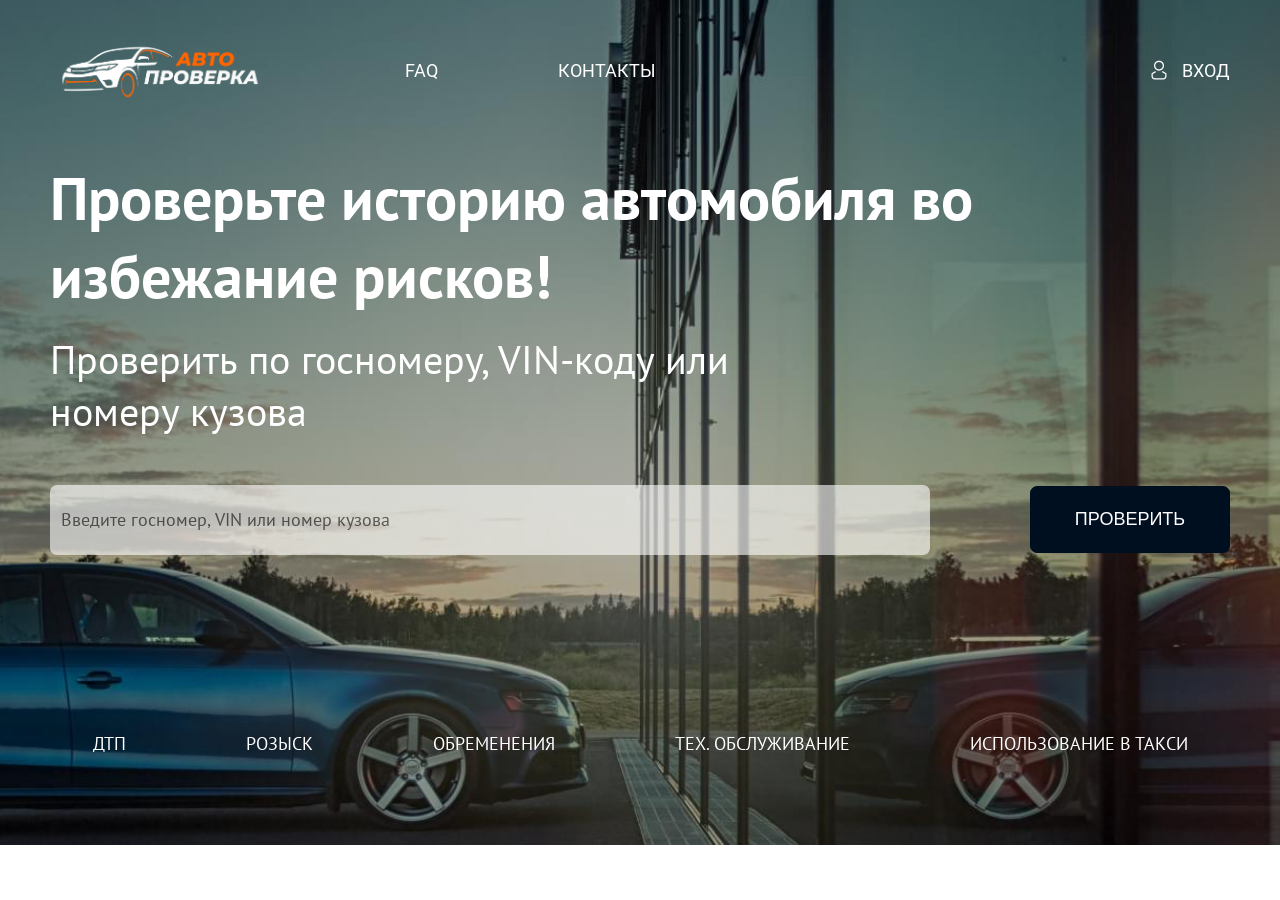
<file: index.html>
<!DOCTYPE html>
<html lang="ru">

<head>
    <meta charset="UTF-8">
    <meta http-equiv="X-UA-Compatible" content="IE=edge">
    <meta name="viewport" content="width=device-width, initial-scale=1.0">
    <title>Auto | Development Version</title>
    <link rel="stylesheet" href="css/style.min.css">
</head>

<body>
    <div class="wrapper">
        <div class="content">
            <header class="header header_white">
                <div class="container">
                    <div class="row">
                        <div class="header__col header__col_logo">
                            <div class="header__logo">
                                <img src="images/logo.png" alt="логотип">
                            </div>
                        </div>
                        <div class="header__col header__col_menu">
                            <input class="burger-menu__input" type="checkbox" id="burgerMenu">
                            <label class='menu__icon burger-menu' for="burgerMenu">
                                <span></span>
                                <span></span>
                                <span></span>
                            </label>
                            <div class="header__menu">
                                <nav class='header-menu__body'>
                                    <ul class='header-menu__list'>
                                        <li class='header-menu__item'><a href='#' class='header-menu__link'>FAQ</a></li>
                                        <li class='header-menu__item'><a href='#contacts' class='header-menu__link'>КОНТАКТЫ</a></li>
                                        <li class='header-menu__item header-menu__item_mob'><a href='https://progenen.github.io/AutoProd/registration-page.html' class='header-menu__link'>профиль</a></li>
                                    </ul>
                                    <ul class="header-menu__info">
                                        <li class="header-menu__info-item">
                                            <a href="tel:89990000000" class="header-menu__info-link">89990000000</a>
                                        </li>
                                        <li class="header-menu__info-item">
                                            <a href="mailto:1@m.ru" class="header-menu__info-link">1@m.ru</a>
                                        </li>
                                    </ul>
                                </nav>
                            </div>
                            <div class="header__menu-bg"></div>
                        </div>
                        <div class="header__col header__col_enter">
                            <a href="https://progenen.github.io/AutoProd/registration-page.html" class="header__enter">
                                <svg class="header__enter-icon" width="20" height="20" viewBox="0 0 20 20" fill="none" xmlns="http://www.w3.org/2000/svg">
                                    <path d="M10 10.625C9.0111 10.625 8.0444 10.3318 7.22215 9.78235C6.39991 9.23294 5.75904 8.45205 5.3806 7.53842C5.00217 6.62479 4.90315 5.61946 5.09608 4.64955C5.289 3.67965 5.76521 2.78873 6.46447 2.08947C7.16373 1.39021 8.05465 0.914002 9.02455 0.721076C9.99446 0.52815 10.9998 0.627166 11.9134 1.0056C12.8271 1.38404 13.6079 2.02491 14.1574 2.84715C14.7068 3.6694 15 4.6361 15 5.625C15 6.95109 14.4732 8.22285 13.5355 9.16054C12.5979 10.0982 11.3261 10.625 10 10.625ZM10 1.875C9.25832 1.875 8.5333 2.09494 7.91661 2.50699C7.29993 2.91905 6.81928 3.50472 6.53545 4.18994C6.25163 4.87516 6.17736 5.62916 6.32206 6.35659C6.46675 7.08402 6.8239 7.75221 7.34835 8.27665C7.8728 8.8011 8.54098 9.15825 9.26841 9.30295C9.99584 9.44764 10.7498 9.37338 11.4351 9.08955C12.1203 8.80572 12.706 8.32508 13.118 7.70839C13.5301 7.09171 13.75 6.36668 13.75 5.625C13.75 4.63044 13.3549 3.67661 12.6517 2.97335C11.9484 2.27009 10.9946 1.875 10 1.875Z"/>
                                    <path d="M14.375 19.375H5.625C4.7962 19.375 4.00134 19.0458 3.41529 18.4597C2.82924 17.8737 2.5 17.0788 2.5 16.25V13.75C2.50002 13.6415 2.52826 13.5349 2.58196 13.4407C2.63566 13.3465 2.71295 13.2678 2.80625 13.2125L5.93125 11.3375C6.07224 11.2738 6.23186 11.2646 6.37922 11.3118C6.52658 11.359 6.6512 11.4591 6.72896 11.5929C6.80673 11.7267 6.83212 11.8845 6.80022 12.0359C6.76831 12.1873 6.68138 12.3215 6.55625 12.4125L3.75 14.1062V16.25C3.75 16.7473 3.94754 17.2242 4.29917 17.5758C4.65081 17.9275 5.12772 18.125 5.625 18.125H14.375C14.8723 18.125 15.3492 17.9275 15.7008 17.5758C16.0525 17.2242 16.25 16.7473 16.25 16.25V14.1062L13.4312 12.4125C13.3516 12.3765 13.2803 12.3241 13.2221 12.2589C13.1639 12.1936 13.1201 12.1168 13.0934 12.0335C13.0667 11.9502 13.0579 11.8623 13.0673 11.7754C13.0768 11.6884 13.1044 11.6044 13.1483 11.5288C13.1923 11.4532 13.2516 11.3877 13.3225 11.3365C13.3934 11.2852 13.4742 11.2494 13.5598 11.2314C13.6453 11.2134 13.7337 11.2135 13.8193 11.2318C13.9048 11.25 13.9855 11.2861 14.0562 11.3375L17.1812 13.2125C17.2769 13.2662 17.3567 13.3442 17.4126 13.4386C17.4686 13.5329 17.4987 13.6403 17.5 13.75V16.25C17.5 17.0788 17.1708 17.8737 16.5847 18.4597C15.9987 19.0458 15.2038 19.375 14.375 19.375Z"/>
                                </svg>
                                вход
                            </a>
                        </div>
                    </div>
                </div>
            </header>



            <section class="home-offer">
                <div class="container">
                    <div class="row">
                        <h1 class="home-offer__title title title_bold title_white">
                            Проверьте историю автомобиля во избежание рисков!
                        </h1>
                        <p class="home-offer__descr">
                            Проверить по госномеру, VIN-коду или номеру кузова
                        </p>
                        <form action="#" class="home-offer__form">
                            <input type="text" class="input home-offer__form-input check-form__input"
                                placeholder="Введите госномер, VIN или номер кузова">
                            <button class="home-offer__form-btn check-form__btn btn btn_dark"
                                type="submit">ПРОВЕРИТЬ</button>
                        </form>
                        <ul class='home-offer__menu'>
                            <li class='home-offer__item'><a href='#' class='home-offer__link'>ДТП</a></li>
                            <li class='home-offer__item'><a href='#' class='home-offer__link'>РОЗЫСК</a></li>
                            <li class='home-offer__item'><a href='#' class='home-offer__link'>ОБРЕМЕНЕНИЯ</a></li>
                            <li class='home-offer__item'><a href='#' class='home-offer__link'>ТЕХ. ОБСЛУЖИВАНИЕ</a></li>
                            <li class='home-offer__item'><a href='#' class='home-offer__link'>ИСПОЛЬЗОВАНИЕ В ТАКСИ</a>
                            </li>
                        </ul>
                    </div>
                </div>
            </section>
            <section class="home-rep">
                <div class="container">
                    <div class="row">
                        <h2 class="title title_md title_dark">
                            В полный отчет входит:
                        </h2>
                    </div>
                    <div class="row">
                        <div class="home-rep__items">
                            <div class="home-rep__item">
                                <div class="home-rep__item-img">
                                    <img src="images/icons/home-page/driver.svg" class="home-rep__item-icon">
                                </div>
                                <p class="home-rep__items-text">
                                    История смены владельцев авто
                                </p>
                            </div>
                            <div class="home-rep__item">
                                <div class="home-rep__item-img">
                                    <img src="images/icons/home-page/dtp.svg" class="home-rep__item-icon">
                                </div>
                                <p class="home-rep__items-text">
                                    История участия в ДТП
                                </p>
                            </div>
                            <div class="home-rep__item">
                                <div class="home-rep__item-img">
                                    <img src="images/icons/home-page/reg.svg" class="home-rep__item-icon">
                                </div>
                                <p class="home-rep__items-text">
                                    История регистрации автомобиля
                                </p>
                            </div>
                            <div class="home-rep__item">
                                <div class="home-rep__item-img">
                                    <img src="images/icons/home-page/mglass.svg" class="home-rep__item-icon">
                                </div>
                                <p class="home-rep__items-text">
                                    Нахождение авто в розыске
                                </p>
                            </div>
                            <div class="home-rep__item">
                                <div class="home-rep__item-img">
                                    <img src="images/icons/home-page/court.svg" class="home-rep__item-icon">
                                </div>
                                <p class="home-rep__items-text">
                                    Наличие обременений на автомобиль
                                </p>
                            </div>
                            <div class="home-rep__item">
                                <div class="home-rep__item-img">
                                    <img src="images/icons/home-page/mileage.svg" class="home-rep__item-icon">
                                </div>
                                <p class="home-rep__items-text">
                                    Пробег транспортного средства
                                </p>
                            </div>
                            <div class="home-rep__item">
                                <div class="home-rep__item-img">
                                    <img src="images/icons/home-page/to.svg" class="home-rep__item-icon">
                                </div>
                                <p class="home-rep__items-text">
                                    История прохождения ТО
                                </p>
                            </div>
                            <div class="home-rep__item">
                                <div class="home-rep__item-img">
                                    <img src="images/icons/home-page/tm.svg" class="home-rep__item-icon">
                                </div>
                                <p class="home-rep__items-text">
                                    Таможенные сведения
                                </p>
                            </div>
                            <div class="home-rep__item">
                                <div class="home-rep__item-img">
                                    <img src="images/icons/home-page/taxi.svg" class="home-rep__item-icon">
                                </div>
                                <p class="home-rep__items-text">
                                    Использование в таксопарках
                                </p>
                            </div>
                        </div>
                    </div>
                    <div class="row home-rep__sec">
                        <h2 class="title title_md title_dark">
                            Информация берется </br>
                            из официальных источников:
                        </h2>
                    </div>
                    <div class="row">
                        <div class="home-rep__items">
                            <div class="home-rep__item">
                                <div class="home-rep__item-img">
                                    <img src="images/icons/home-page/gibbd.svg" class="home-rep__item-icon">
                                </div>
                                <p class="home-rep__items-text">
                                    ГИБДД
                                </p>
                            </div>
                            <div class="home-rep__item">
                                <div class="home-rep__item-img">
                                    <img src="images/icons/home-page/dillers.svg" class="home-rep__item-icon">
                                </div>
                                <p class="home-rep__items-text">
                                    Автодилеры
                                </p>
                            </div>
                            <div class="home-rep__item">
                                <div class="home-rep__item-img">
                                    <img src="images/icons/home-page/court.svg" class="home-rep__item-icon">
                                </div>
                                <p class="home-rep__items-text">
                                    ФССП
                                </p>
                            </div>
                            <div class="home-rep__item">
                                <div class="home-rep__item-img">
                                    <img src="images/icons/home-page/repair.svg" class="home-rep__item-icon">
                                </div>
                                <p class="home-rep__items-text">
                                    ЕАИСТО
                                </p>
                            </div>
                            <div class="home-rep__item">
                                <div class="home-rep__item-img">
                                    <img src="images/icons/home-page/bank.svg" class="home-rep__item-icon">
                                </div>
                                <p class="home-rep__items-text">
                                    Кредитные организации, банки
                                </p>
                            </div>
                            <div class="home-rep__item">
                                <div class="home-rep__item-img">
                                    <img src="images/icons/home-page/judge.svg" class="home-rep__item-icon">
                                </div>
                                <p class="home-rep__items-text">
                                    Судебные и таможенные органы
                                </p>
                            </div>
                            <div class="home-rep__item">
                                <div class="home-rep__item-img">
                                    <img src="images/icons/home-page/customs.svg" class="home-rep__item-icon">
                                </div>
                                <p class="home-rep__items-text">
                                    Федеральная таможенная служба РФ
                                </p>
                            </div>
                            <div class="home-rep__item">
                                <div class="home-rep__item-img">
                                    <img src="images/icons/home-page/notary.svg" class="home-rep__item-icon">
                                </div>
                                <p class="home-rep__items-text">
                                    Нотариальная палата
                                </p>
                            </div>
                            <div class="home-rep__item">
                                <div class="home-rep__item-img">
                                    <img src="images/icons/home-page/insc.svg" class="home-rep__item-icon">
                                </div>
                                <p class="home-rep__items-text">
                                    Страховые компании
                                </p>
                            </div>
                            <div class="home-rep__item">
                                <div class="home-rep__item-img">
                                    <img src="images/icons/home-page/advert.svg" class="home-rep__item-icon">
                                </div>
                                <p class="home-rep__items-text">
                                    Доски объявлений
                                </p>
                            </div>
                        </div>
                    </div>
                </div>
            </section>
            <section class="home-problems">
                <div class="container">
                    <div class="row">
                        <h2 class="home-problems__title title title_md title_dark">
                            Наиболее распространенные проблемы </br>
                            при покупке транспортного средства с пробегом
                        </h2>
                    </div>
                    <div class="row home-problems__items">
                        <div class="home-problems__item">
                            <div class="home-problems__icon">
                                <img src="images/icons/home-page/mileage2.svg">
                            </div>
                            <p class="home-problems__text">Скрученный пробег,
                                проблемы с кузовом и двигателем
                            </p>
                        </div>
                        <div class="home-problems__item">
                            <div class="home-problems__icon">
                                <img src="images/icons/home-page/tools.svg">
                            </div>
                            <p class="home-problems__text">
                                Вложение больших средств в ремонт купленного транспортного средства
                            </p>
                        </div>
                        <div class="home-problems__item">
                            <div class="home-problems__icon">
                                <img src="images/icons/home-page/docs.svg">
                            </div>
                            <p class="home-problems__text">
                                Наличие юридических проблем с авто (скрытые кредиты, перебитые номера VIN и др.)
                            </p>
                        </div>
                    </div>
                    <div class="row">
                        <div class="home-problems__title title title_md title_dark">Подробный отчет об истории
                            транспортного
                            средства </br> <span>за 99 рублей</span></div>
                    </div>
                    <div class="row">

                        <form action="#" class="home-problems__form check-form">
                            <input type="text" class="input home-problems__form-input check-form__input"
                                placeholder="Введите госномер, VIN или номер кузова">
                            <button class="home-problems__form-btn btn btn_dark" type="submit">ПРОВЕРИТЬ</button>
                        </form>
                    </div>
                </div>
            </section>
            <section class="home-question">
                <div class="container">
                    <p class="home-question__text home-question__text_q">
                        На сайте ГИБДД.РФ можно бесплатно проверить транспортное средство. <br>
                        Почему подробная информация платная?
                    </p>
                    <p class="home-question__text home-question__text_a">
                        Во-первых, в подробном отчёте содержится полная информация из многих баз данных помимо сайта
                        ГИБДД.РФ.
                        <br><br>
                        Во-вторых, для получения подробной информации мы используем сервера, которые оплачиваем.
                        Также, информация из других баз данных стоит денег. И эти расходы мы берем на себя.
                        <br><br>
                        Если вы покупаете подержанный автомобиль, лучше заплатить 99 рублей, чем потом переживать об
                        огромных
                        затратах на ремонт неисправного транспортного средства.
                    </p>
                </div>
            </section>
            <section class="home-report">
                <div class="container">
                    <div class="row">
                        <h2 class="title title_md title_dark">
                            Полный отчет об автомобиле за пару кликов
                        </h2>
                    </div>
                    <div class="row">
                        <ul class="home-report__list">
                            <li class="home-report__item">
                                <div class="home-report__item-icon">
                                    <img src="images/icons/home-page/time.svg" alt="">
                                </div>
                                <p class="home-report__item-text">
                                    Частая проблема, с которой сталкиваются люди при покупке б/у авто - это
                                    недостоверная или
                                    неполная информация. Пригодный внешний вид автомобиля может скрывать серьезные
                                    проблемы: аварии,
                                    обременения и различные юридические проблемы.
                                </p>
                            </li>
                            <li class="home-report__item">
                                <div class="home-report__item-icon">
                                    <img src="images/icons/home-page/alert.svg" alt="">
                                </div>
                                <p class="home-report__item-text">
                                    Обязательно проверьте ТС по номеру кузова, если вы планируете покупать праворульный
                                    автомобиль.
                                    Если информация из отчета не соответствует тому, что вам говорит продавец, лучше
                                    отказаться от
                                    приобретения такого автомобиля. Последствия такой покупки могут быть непредсказуемы.
                                </p>
                            </li>
                            <li class="home-report__item">
                                <div class="home-report__item-icon">
                                    <img src="images/icons/home-page/dialog.svg" alt="">
                                </div>
                                <p class="home-report__item-text">
                                    Обязательно проверьте ТС по номеру кузова, если вы планируете покупать праворульный
                                    автомобиль.
                                    Если информация из отчета не соответствует тому, что вам говорит продавец, лучше
                                    отказаться от
                                    приобретения такого автомобиля. Последствия такой покупки могут быть непредсказуемы.
                                </p>
                            </li>
                        </ul>
                    </div>
                </div>
            </section>
            <section class="home-questions">
                <div class="container">
                    <div class="row">
                        <h2 class="home-questions__title title title_md title_white">
                            Частые вопросы
                        </h2>
                    </div>
                    <div class="row home-questions__items">
                        <div class="home-questions__item">
                            <input class="home-questions__item-check" type="checkbox" id="q1">
                            <label for="q1" class="home-questions__item-title">

                                Не пришел отчет на почту. Что делать?
                                <div class="home-questions__item-open">
                                    <span></span>
                                    <span></span>
                                </div>
                            </label>
                            <div class="home-questions__item-content">
                                VIN обязательно состоит из 17 знаков. используются только следующие символы латинского
                                алфавита и
                                арабские цифры:
                                0 1 2 3 4 5 6 7 8 9 A B C D E F G H J K L M N P R S T U V W X Y Z
                                Использовать буквы: I, O, Q – запрещено, так как их можно спутать с цифрами 1, 0, а
                                также перепутать
                                между собой.
                                VIN делится на 3 части:
                                WMI (World Manufacturers Identification) – мировой индекс изготовителя
                                VDS (Vehicle Description Section) – описательная часть
                                VIS (Vehicle Identification Section) – отличительная часть
                            </div>
                        </div>
                        <div class="home-questions__item">
                            <input class="home-questions__item-check" type="checkbox" id="q3">
                            <label for="q3" class="home-questions__item-title">

                                У моей машины нет вин кода, как проверить полную информацию?
                                <div class="home-questions__item-open">
                                    <span></span>
                                    <span></span>
                                </div>
                            </label>
                            <div class="home-questions__item-content">
                                VIN обязательно состоит из 17 знаков. используются только следующие символы латинского
                                алфавита и
                                арабские цифры:
                                0 1 2 3 4 5 6 7 8 9 A B C D E F G H J K L M N P R S T U V W X Y Z
                                Использовать буквы: I, O, Q – запрещено, так как их можно спутать с цифрами 1, 0, а
                                также перепутать
                                между собой.
                                VIN делится на 3 части:
                                WMI (World Manufacturers Identification) – мировой индекс изготовителя
                                VDS (Vehicle Description Section) – описательная часть
                                VIS (Vehicle Identification Section) – отличительная часть
                            </div>
                        </div>
                        <div class="home-questions__item">
                            <input class="home-questions__item-check" type="checkbox" id="q2">
                            <label for="q2" class="home-questions__item-title">

                                Почему не читает мой vin код или госномер?
                                <div class="home-questions__item-open">
                                    <span></span>
                                    <span></span>
                                </div>
                            </label>
                            <div class="home-questions__item-content">
                                VIN обязательно состоит из 17 знаков. используются только следующие символы латинского
                                алфавита и
                                арабские цифры:
                                0 1 2 3 4 5 6 7 8 9 A B C D E F G H J K L M N P R S T U V W X Y Z
                                Использовать буквы: I, O, Q – запрещено, так как их можно спутать с цифрами 1, 0, а
                                также перепутать
                                между собой.
                                VIN делится на 3 части:
                                WMI (World Manufacturers Identification) – мировой индекс изготовителя
                                VDS (Vehicle Description Section) – описательная часть
                                VIS (Vehicle Identification Section) – отличительная часть
                            </div>
                        </div>
                        <div class="home-questions__item">
                            <input class="home-questions__item-check" type="checkbox" id="q4">
                            <label for="q4" class="home-questions__item-title">

                                Не пришел отчет на почту. Что делать?
                                <div class="home-questions__item-open">
                                    <span></span>
                                    <span></span>
                                </div>
                            </label>
                            <div class="home-questions__item-content">
                                VIN обязательно состоит из 17 знаков. используются только следующие символы латинского
                                алфавита и
                                арабские цифры:
                                0 1 2 3 4 5 6 7 8 9 A B C D E F G H J K L M N P R S T U V W X Y Z
                                Использовать буквы: I, O, Q – запрещено, так как их можно спутать с цифрами 1, 0, а
                                также перепутать
                                между собой.
                                VIN делится на 3 части:
                                WMI (World Manufacturers Identification) – мировой индекс изготовителя
                                VDS (Vehicle Description Section) – описательная часть
                                VIS (Vehicle Identification Section) – отличительная часть
                            </div>
                        </div>
                    </div>
                </div>
            </section>
            <section class="home-contacts" id="contacts">
                <div class="container">
                    <div class="row">
                        <h2 class="home-contacts__title title title_md title-dark">
                            Контакты
                        </h2>
                    </div>
                    <div class="row">
                        <div class="home-contacts__col">
                            <ul class="home-contacts__list">
                                <li class="home-contacts__item">
                                    ООО "Социальные технологии"
                                </li>
                                <li class="home-contacts__item">
                                    ИНН: 9723159800
                                </li>
                                <li class="home-contacts__item">
                                    ОГРН: 1227700396571
                                </li>
                            </ul>
                            <ul class="home-contacts__list">
                                <li class="home-contacts__item">
                                    <address>Адрес: город Москва, 5-Я Кожуховская ул, д. 9</address>
                                </li>
                                <li class="home-contacts__item">
                                    <a href="tel:#" class="home-contacts__link">Телефон: +7-903-782-99-34</a>
                                </li>
                                <li class="home-contacts__item">
                                    <a href="mailto:#" class="home-contacts__link">E-mail: 1@m.ru</a>
                                </li>
                                <li class="home-contacts__item">
                                    График работы: Пн-Пт с 10.00 до 18.00
                                </li>
                            </ul>
                        </div>
                        <div class="home-contacts__col">
                            <h2 class="home-contacts__title title title_md title_dark">
                                Напишите нам
                            </h2>
                            <form action="#" class="home-contacts__form">
                                <input type="text" class="input home-contacts__form-input" placeholder="Имя" />
                                <input type="text" class="input home-contacts__form-input" placeholder="Телефон" />
                                <textarea type="text"
                                    class="input home-contacts__form-input home-contacts__form-message"
                                    placeholder="Сообщение"></textarea>
                                <button class="btn btn_dark home-contacts__form-btn" type="submit">ОТПРАВИТЬ</button>
                                <div class="home-contacts__form-check">
                                    <div class="home-contacts__form-check-wrapper">
                                        <input class="home-contacts__form-check-input" type="checkbox" id="formCheck">
                                        <span class="home-contacts__form-check-input-custom"></span>
                                    </div>
                                    <label for="formCheck" class="home-contacts__form-check-label">Соглашаюсь с
                                        Политикой
                                        конфиденциальности и обработкой персональных данных</label>
                                </div>
                            </form>
                        </div>
                    </div>
                </div>
            </section>
        </div>
<footer class="footer">
    <div class="container">
        <div class="row">
            <nav class="footer__menu">
                <ul class='footer-menu__list'>
                    <li class='footer-menu__item'><a href='#' class='footer-menu__link'>Политика конфиденциальности</a></li>
                    <li class='footer-menu__item'><a href='#' class='footer-menu__link'>Обработка персональных данных</a></li>
                    <li class='footer-menu__item'><a href='#' class='footer-menu__link'>Оферта</a></li>
                    <li class='footer-menu__item'><a href='#' class='footer-menu__link'>Тарифы</a></li>
                    <li class='footer-menu__item'><a href='#' class='footer-menu__link'>Отменить подписку</a></li>
                </ul>
            </nav>
        </div>
    </div>
</footer>
</div>
<script src="JS/bundle.js"></script>
</body>

</html>
</file>
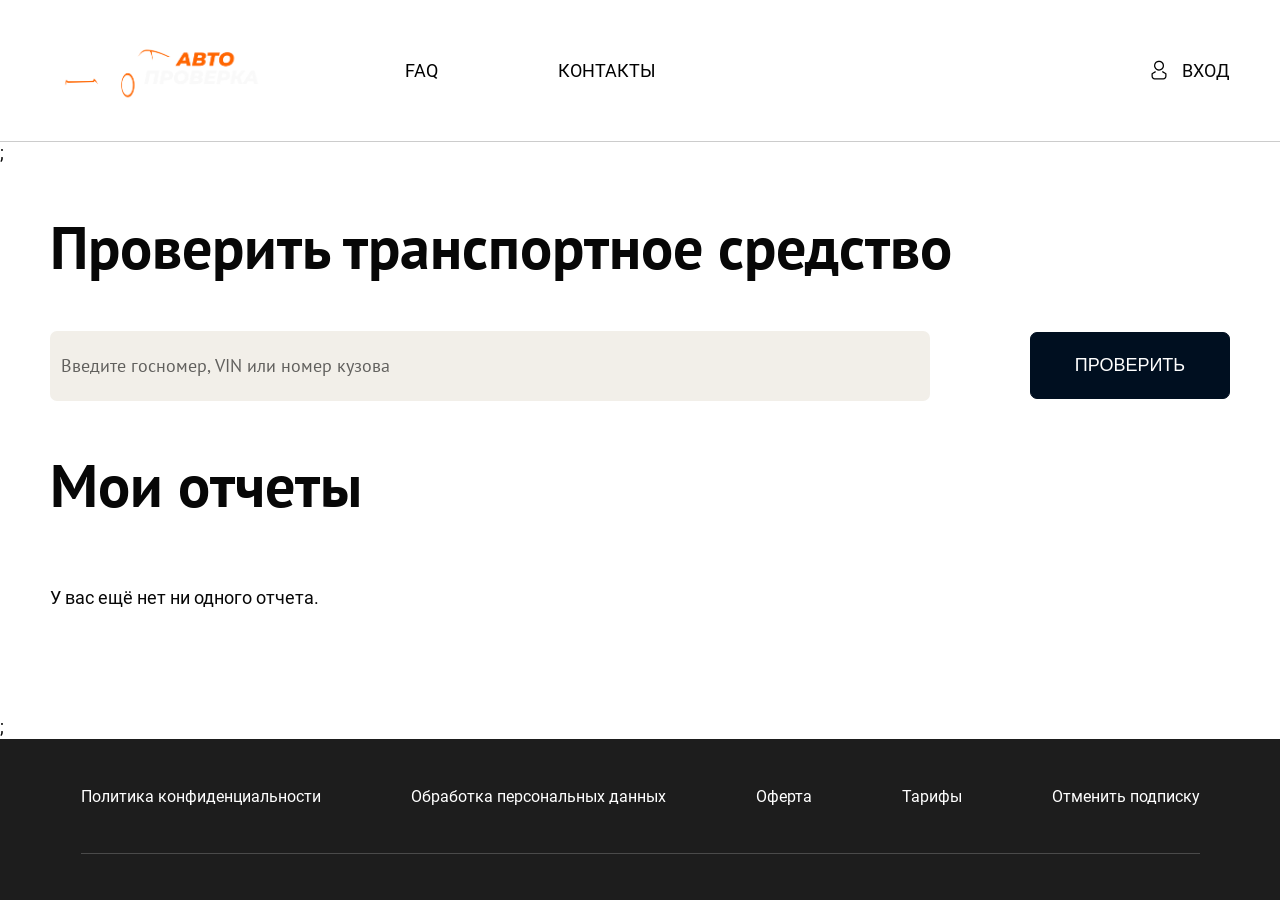
<file: chec-page.html>
<!DOCTYPE html>
<html lang="ru">

<head>
    <meta charset="UTF-8">
    <meta http-equiv="X-UA-Compatible" content="IE=edge">
    <meta name="viewport" content="width=device-width, initial-scale=1.0">
    <title>Auto | Development Version</title>
    <link rel="stylesheet" href="css/style.min.css">
</head>

<body>
    <div class="wrapper">
        <div class="content">
            <header class="header header_dark">
                <div class="container">
                    <div class="row">
                        <div class="header__col header__col_logo">
                            <div class="header__logo">
                                <img src="images/logo.png" alt="логотип">
                            </div>
                        </div>
                        <div class="header__col header__col_menu">
                            <input class="burger-menu__input" type="checkbox" id="burgerMenu">
                            <label class='menu__icon burger-menu' for="burgerMenu">
                                <span></span>
                                <span></span>
                                <span></span>
                            </label>
                            <div class="header__menu">
                                <nav class='header-menu__body'>
                                    <ul class='header-menu__list'>
                                        <li class='header-menu__item'><a href='#' class='header-menu__link'>FAQ</a></li>
                                        <li class='header-menu__item'><a href='#' class='header-menu__link'>КОНТАКТЫ</a></li>
                                        <li class='header-menu__item header-menu__item_mob'><a href='#' class='header-menu__link'>профиль</a></li>
                                    </ul>
                                    <ul class="header-menu__info">
                                        <li class="header-menu__info-item">
                                            <a href="tel:89990000000" class="header-menu__info-link">89990000000</a>
                                        </li>
                                        <li class="header-menu__info-item">
                                            <a href="mailto:1@m.ru" class="header-menu__info-link">1@m.ru</a>
                                        </li>
                                    </ul>
                                </nav>
                            </div>
                            <div class="header__menu-bg"></div>
                        </div>
                        <div class="header__col header__col_enter">
                            <div class="header__enter">
                                <svg class="header__enter-icon" width="20" height="20" viewBox="0 0 20 20" fill="none" xmlns="http://www.w3.org/2000/svg">
                                    <path d="M10 10.625C9.0111 10.625 8.0444 10.3318 7.22215 9.78235C6.39991 9.23294 5.75904 8.45205 5.3806 7.53842C5.00217 6.62479 4.90315 5.61946 5.09608 4.64955C5.289 3.67965 5.76521 2.78873 6.46447 2.08947C7.16373 1.39021 8.05465 0.914002 9.02455 0.721076C9.99446 0.52815 10.9998 0.627166 11.9134 1.0056C12.8271 1.38404 13.6079 2.02491 14.1574 2.84715C14.7068 3.6694 15 4.6361 15 5.625C15 6.95109 14.4732 8.22285 13.5355 9.16054C12.5979 10.0982 11.3261 10.625 10 10.625ZM10 1.875C9.25832 1.875 8.5333 2.09494 7.91661 2.50699C7.29993 2.91905 6.81928 3.50472 6.53545 4.18994C6.25163 4.87516 6.17736 5.62916 6.32206 6.35659C6.46675 7.08402 6.8239 7.75221 7.34835 8.27665C7.8728 8.8011 8.54098 9.15825 9.26841 9.30295C9.99584 9.44764 10.7498 9.37338 11.4351 9.08955C12.1203 8.80572 12.706 8.32508 13.118 7.70839C13.5301 7.09171 13.75 6.36668 13.75 5.625C13.75 4.63044 13.3549 3.67661 12.6517 2.97335C11.9484 2.27009 10.9946 1.875 10 1.875Z"/>
                                    <path d="M14.375 19.375H5.625C4.7962 19.375 4.00134 19.0458 3.41529 18.4597C2.82924 17.8737 2.5 17.0788 2.5 16.25V13.75C2.50002 13.6415 2.52826 13.5349 2.58196 13.4407C2.63566 13.3465 2.71295 13.2678 2.80625 13.2125L5.93125 11.3375C6.07224 11.2738 6.23186 11.2646 6.37922 11.3118C6.52658 11.359 6.6512 11.4591 6.72896 11.5929C6.80673 11.7267 6.83212 11.8845 6.80022 12.0359C6.76831 12.1873 6.68138 12.3215 6.55625 12.4125L3.75 14.1062V16.25C3.75 16.7473 3.94754 17.2242 4.29917 17.5758C4.65081 17.9275 5.12772 18.125 5.625 18.125H14.375C14.8723 18.125 15.3492 17.9275 15.7008 17.5758C16.0525 17.2242 16.25 16.7473 16.25 16.25V14.1062L13.4312 12.4125C13.3516 12.3765 13.2803 12.3241 13.2221 12.2589C13.1639 12.1936 13.1201 12.1168 13.0934 12.0335C13.0667 11.9502 13.0579 11.8623 13.0673 11.7754C13.0768 11.6884 13.1044 11.6044 13.1483 11.5288C13.1923 11.4532 13.2516 11.3877 13.3225 11.3365C13.3934 11.2852 13.4742 11.2494 13.5598 11.2314C13.6453 11.2134 13.7337 11.2135 13.8193 11.2318C13.9048 11.25 13.9855 11.2861 14.0562 11.3375L17.1812 13.2125C17.2769 13.2662 17.3567 13.3442 17.4126 13.4386C17.4686 13.5329 17.4987 13.6403 17.5 13.75V16.25C17.5 17.0788 17.1708 17.8737 16.5847 18.4597C15.9987 19.0458 15.2038 19.375 14.375 19.375Z"/>
                                </svg>
                                вход
                            </div>
                        </div>
                    </div>
                </div>
            </header>
;
<section class="check-main">
    <div class="container">
        <div class="row">
            <h2 class="check-main__title title title_bold title_dark">
                Проверить транспортное средство
            </h2>
        </div>
        <div class="row">
            
            <form action="#" class="check-main__form check-form">
                <input type="text" class="check-main__form-input input check-form__input"
                    placeholder="Введите госномер, VIN или номер кузова">
                <button class="check-main__form-btn btn btn_dark" type="submit">ПРОВЕРИТЬ</button>
            </form>
        </div>
    </div>
</section>
<section class="check-rep">
    <div class="container">
        <div class="row">
            <h2 class="check-rep__title title title_bold title_dark">
                Мои отчеты
            </h2>
        </div>
        <div class="row">
            <p class="check-rep__text">
                У вас ещё нет ни одного отчета.
            </p>
        </div>
    </div>
</section>;
</div>
<footer class="footer">
    <div class="container">
        <div class="row">
            <nav class="footer__menu">
                <ul class='footer-menu__list'>
                    <li class='footer-menu__item'><a href='#' class='footer-menu__link'>Политика конфиденциальности</a></li>
                    <li class='footer-menu__item'><a href='#' class='footer-menu__link'>Обработка персональных данных</a></li>
                    <li class='footer-menu__item'><a href='#' class='footer-menu__link'>Оферта</a></li>
                    <li class='footer-menu__item'><a href='#' class='footer-menu__link'>Тарифы</a></li>
                    <li class='footer-menu__item'><a href='#' class='footer-menu__link'>Отменить подписку</a></li>
                </ul>
            </nav>
        </div>
    </div>
</footer>
</div>
</body>

</html>
</file>
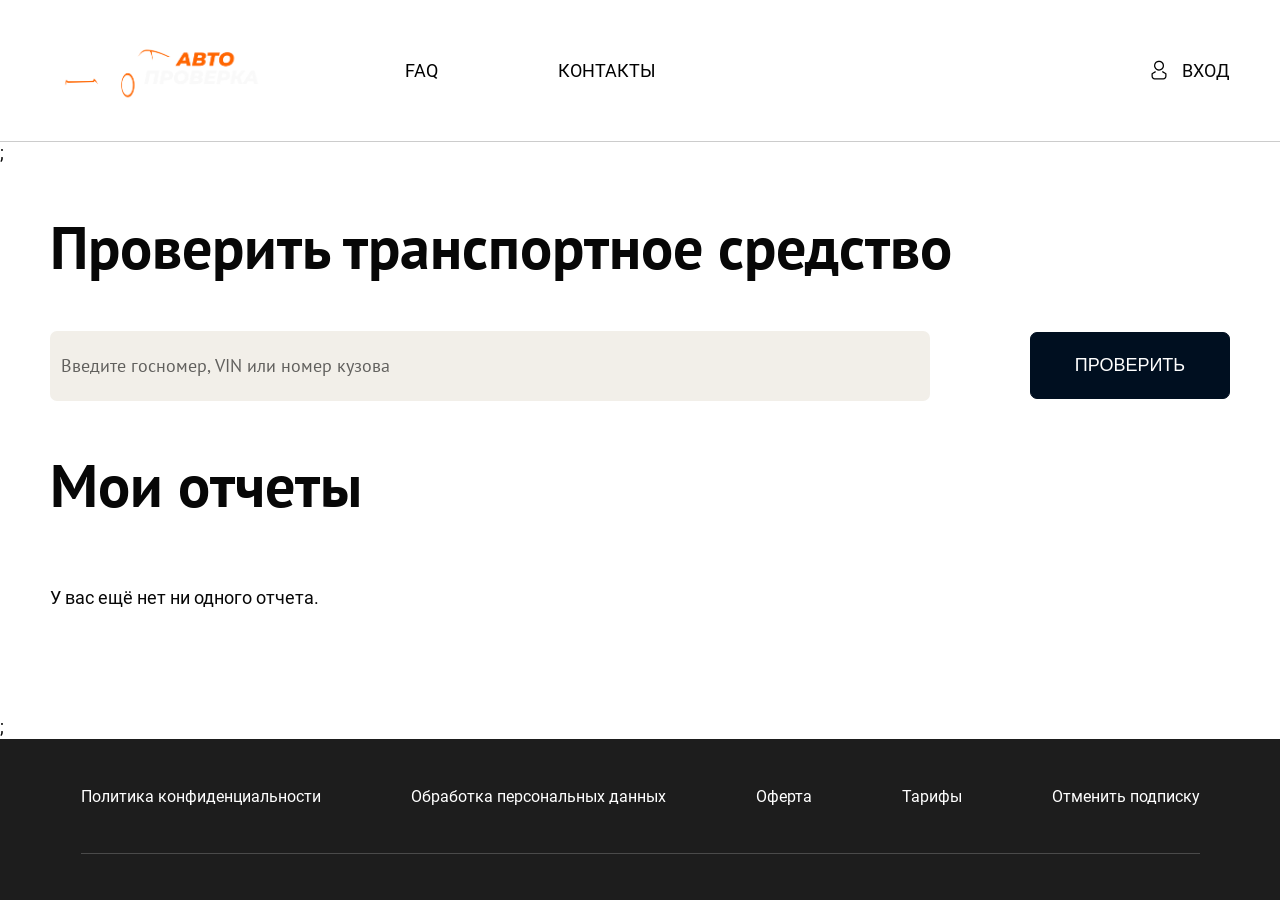
<file: check-page.html>
<!DOCTYPE html>
<html lang="ru">

<head>
    <meta charset="UTF-8">
    <meta http-equiv="X-UA-Compatible" content="IE=edge">
    <meta name="viewport" content="width=device-width, initial-scale=1.0">
    <title>Auto | Development Version</title>
    <link rel="stylesheet" href="css/style.min.css">
</head>

<body>
    <div class="wrapper">
        <div class="content">
            <header class="header header_dark">
                <div class="container">
                    <div class="row">
                        <div class="header__col header__col_logo">
                            <div class="header__logo">
                                <img src="images/logo.png" alt="логотип">
                            </div>
                        </div>
                        <div class="header__col header__col_menu">
                            <input class="burger-menu__input" type="checkbox" id="burgerMenu">
                            <label class='menu__icon burger-menu' for="burgerMenu">
                                <span></span>
                                <span></span>
                                <span></span>
                            </label>
                            <div class="header__menu">
                                <nav class='header-menu__body'>
                                    <ul class='header-menu__list'>
                                        <li class='header-menu__item'><a href='#' class='header-menu__link'>FAQ</a></li>
                                        <li class='header-menu__item'><a href='#contacts' class='header-menu__link'>КОНТАКТЫ</a></li>
                                        <li class='header-menu__item header-menu__item_mob'><a href='https://progenen.github.io/AutoProd/registration-page.html' class='header-menu__link'>профиль</a></li>
                                    </ul>
                                    <ul class="header-menu__info">
                                        <li class="header-menu__info-item">
                                            <a href="tel:89990000000" class="header-menu__info-link">89990000000</a>
                                        </li>
                                        <li class="header-menu__info-item">
                                            <a href="mailto:1@m.ru" class="header-menu__info-link">1@m.ru</a>
                                        </li>
                                    </ul>
                                </nav>
                            </div>
                            <div class="header__menu-bg"></div>
                        </div>
                        <div class="header__col header__col_enter">
                            <a href="https://progenen.github.io/AutoProd/registration-page.html" class="header__enter">
                                <svg class="header__enter-icon" width="20" height="20" viewBox="0 0 20 20" fill="none" xmlns="http://www.w3.org/2000/svg">
                                    <path d="M10 10.625C9.0111 10.625 8.0444 10.3318 7.22215 9.78235C6.39991 9.23294 5.75904 8.45205 5.3806 7.53842C5.00217 6.62479 4.90315 5.61946 5.09608 4.64955C5.289 3.67965 5.76521 2.78873 6.46447 2.08947C7.16373 1.39021 8.05465 0.914002 9.02455 0.721076C9.99446 0.52815 10.9998 0.627166 11.9134 1.0056C12.8271 1.38404 13.6079 2.02491 14.1574 2.84715C14.7068 3.6694 15 4.6361 15 5.625C15 6.95109 14.4732 8.22285 13.5355 9.16054C12.5979 10.0982 11.3261 10.625 10 10.625ZM10 1.875C9.25832 1.875 8.5333 2.09494 7.91661 2.50699C7.29993 2.91905 6.81928 3.50472 6.53545 4.18994C6.25163 4.87516 6.17736 5.62916 6.32206 6.35659C6.46675 7.08402 6.8239 7.75221 7.34835 8.27665C7.8728 8.8011 8.54098 9.15825 9.26841 9.30295C9.99584 9.44764 10.7498 9.37338 11.4351 9.08955C12.1203 8.80572 12.706 8.32508 13.118 7.70839C13.5301 7.09171 13.75 6.36668 13.75 5.625C13.75 4.63044 13.3549 3.67661 12.6517 2.97335C11.9484 2.27009 10.9946 1.875 10 1.875Z"/>
                                    <path d="M14.375 19.375H5.625C4.7962 19.375 4.00134 19.0458 3.41529 18.4597C2.82924 17.8737 2.5 17.0788 2.5 16.25V13.75C2.50002 13.6415 2.52826 13.5349 2.58196 13.4407C2.63566 13.3465 2.71295 13.2678 2.80625 13.2125L5.93125 11.3375C6.07224 11.2738 6.23186 11.2646 6.37922 11.3118C6.52658 11.359 6.6512 11.4591 6.72896 11.5929C6.80673 11.7267 6.83212 11.8845 6.80022 12.0359C6.76831 12.1873 6.68138 12.3215 6.55625 12.4125L3.75 14.1062V16.25C3.75 16.7473 3.94754 17.2242 4.29917 17.5758C4.65081 17.9275 5.12772 18.125 5.625 18.125H14.375C14.8723 18.125 15.3492 17.9275 15.7008 17.5758C16.0525 17.2242 16.25 16.7473 16.25 16.25V14.1062L13.4312 12.4125C13.3516 12.3765 13.2803 12.3241 13.2221 12.2589C13.1639 12.1936 13.1201 12.1168 13.0934 12.0335C13.0667 11.9502 13.0579 11.8623 13.0673 11.7754C13.0768 11.6884 13.1044 11.6044 13.1483 11.5288C13.1923 11.4532 13.2516 11.3877 13.3225 11.3365C13.3934 11.2852 13.4742 11.2494 13.5598 11.2314C13.6453 11.2134 13.7337 11.2135 13.8193 11.2318C13.9048 11.25 13.9855 11.2861 14.0562 11.3375L17.1812 13.2125C17.2769 13.2662 17.3567 13.3442 17.4126 13.4386C17.4686 13.5329 17.4987 13.6403 17.5 13.75V16.25C17.5 17.0788 17.1708 17.8737 16.5847 18.4597C15.9987 19.0458 15.2038 19.375 14.375 19.375Z"/>
                                </svg>
                                вход
                            </a>
                        </div>
                    </div>
                </div>
            </header>
;
<section class="check-main">
    <div class="container">
        <div class="row">
            <h2 class="check-main__title title title_bold title_dark">
                Проверить транспортное средство
            </h2>
        </div>
        <div class="row">
            
            <form action="#" class="check-main__form check-form">
                <input type="text" class="check-main__form-input input check-form__input"
                    placeholder="Введите госномер, VIN или номер кузова">
                <button class="check-main__form-btn btn btn_dark" type="submit">ПРОВЕРИТЬ</button>
            </form>
        </div>
    </div>
</section>
<section class="check-rep">
    <div class="container">
        <div class="row">
            <h2 class="check-rep__title title title_bold title_dark">
                Мои отчеты
            </h2>
        </div>
        <div class="row">
            <p class="check-rep__text">
                У вас ещё нет ни одного отчета.
            </p>
        </div>
    </div>
</section>;
</div>
<footer class="footer">
    <div class="container">
        <div class="row">
            <nav class="footer__menu">
                <ul class='footer-menu__list'>
                    <li class='footer-menu__item'><a href='#' class='footer-menu__link'>Политика конфиденциальности</a></li>
                    <li class='footer-menu__item'><a href='#' class='footer-menu__link'>Обработка персональных данных</a></li>
                    <li class='footer-menu__item'><a href='#' class='footer-menu__link'>Оферта</a></li>
                    <li class='footer-menu__item'><a href='#' class='footer-menu__link'>Тарифы</a></li>
                    <li class='footer-menu__item'><a href='#' class='footer-menu__link'>Отменить подписку</a></li>
                </ul>
            </nav>
        </div>
    </div>
</footer>
</div>
<script src="JS/bundle.js"></script>
</body>

</html>
</file>
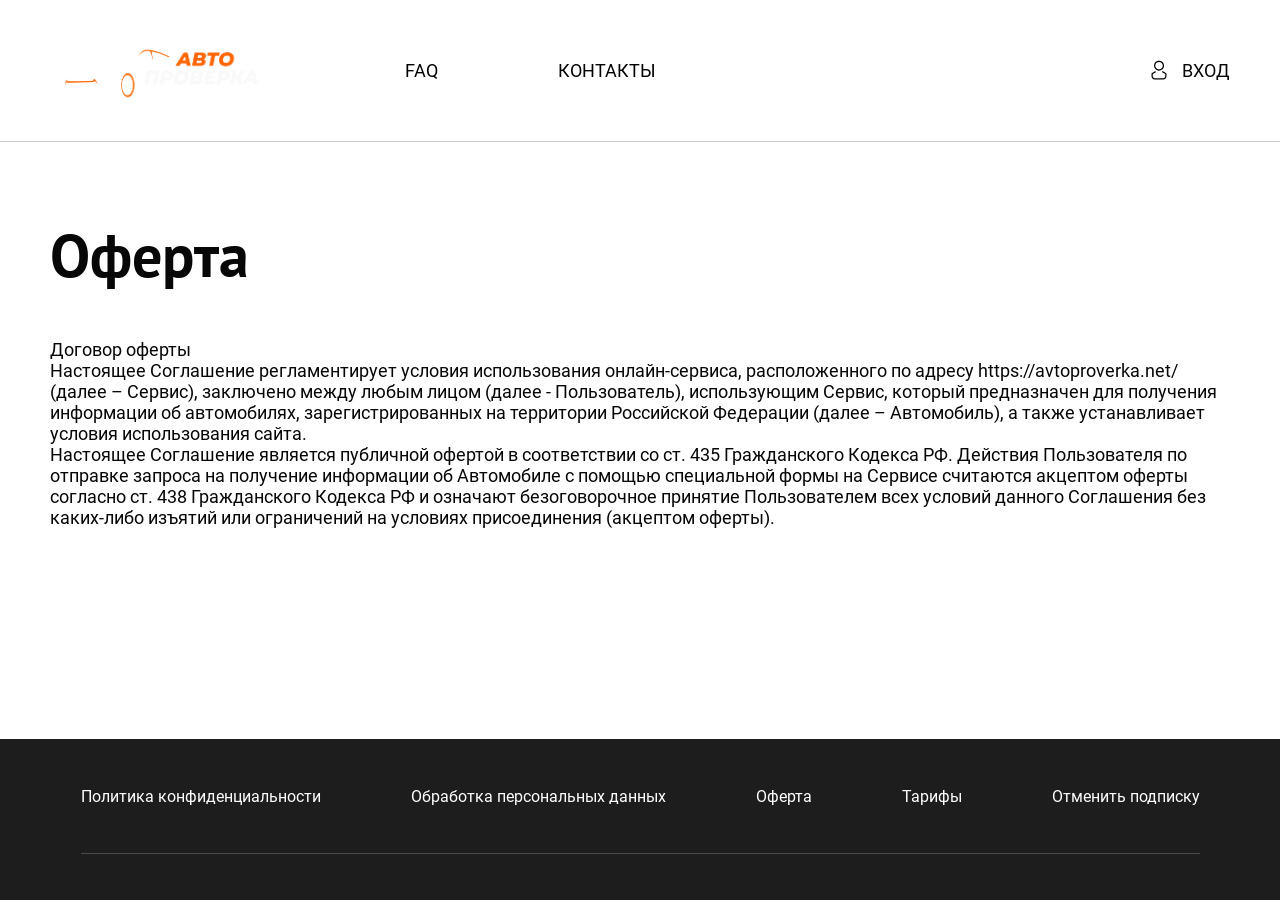
<file: politics-page.html>
<!DOCTYPE html>
<html lang="ru">

<head>
    <meta charset="UTF-8">
    <meta http-equiv="X-UA-Compatible" content="IE=edge">
    <meta name="viewport" content="width=device-width, initial-scale=1.0">
    <title>Auto | Development Version</title>
    <link rel="stylesheet" href="css/style.min.css">
</head>

<body>
    <div class="wrapper">
        <div class="content">
            <header class="header header_dark">
                <div class="container">
                    <div class="row">
                        <div class="header__col header__col_logo">
                            <div class="header__logo">
                                <img src="images/logo.png" alt="логотип">
                            </div>
                        </div>
                        <div class="header__col header__col_menu">
                            <input class="burger-menu__input" type="checkbox" id="burgerMenu">
                            <label class='menu__icon burger-menu' for="burgerMenu">
                                <span></span>
                                <span></span>
                                <span></span>
                            </label>
                            <div class="header__menu">
                                <nav class='header-menu__body'>
                                    <ul class='header-menu__list'>
                                        <li class='header-menu__item'><a href='#' class='header-menu__link'>FAQ</a></li>
                                        <li class='header-menu__item'><a href='#' class='header-menu__link'>КОНТАКТЫ</a></li>
                                        <li class='header-menu__item header-menu__item_mob'><a href='#' class='header-menu__link'>профиль</a></li>
                                    </ul>
                                    <ul class="header-menu__info">
                                        <li class="header-menu__info-item">
                                            <a href="tel:89990000000" class="header-menu__info-link">89990000000</a>
                                        </li>
                                        <li class="header-menu__info-item">
                                            <a href="mailto:1@m.ru" class="header-menu__info-link">1@m.ru</a>
                                        </li>
                                    </ul>
                                </nav>
                            </div>
                            <div class="header__menu-bg"></div>
                        </div>
                        <div class="header__col header__col_enter">
                            <div class="header__enter">
                                <svg class="header__enter-icon" width="20" height="20" viewBox="0 0 20 20" fill="none" xmlns="http://www.w3.org/2000/svg">
                                    <path d="M10 10.625C9.0111 10.625 8.0444 10.3318 7.22215 9.78235C6.39991 9.23294 5.75904 8.45205 5.3806 7.53842C5.00217 6.62479 4.90315 5.61946 5.09608 4.64955C5.289 3.67965 5.76521 2.78873 6.46447 2.08947C7.16373 1.39021 8.05465 0.914002 9.02455 0.721076C9.99446 0.52815 10.9998 0.627166 11.9134 1.0056C12.8271 1.38404 13.6079 2.02491 14.1574 2.84715C14.7068 3.6694 15 4.6361 15 5.625C15 6.95109 14.4732 8.22285 13.5355 9.16054C12.5979 10.0982 11.3261 10.625 10 10.625ZM10 1.875C9.25832 1.875 8.5333 2.09494 7.91661 2.50699C7.29993 2.91905 6.81928 3.50472 6.53545 4.18994C6.25163 4.87516 6.17736 5.62916 6.32206 6.35659C6.46675 7.08402 6.8239 7.75221 7.34835 8.27665C7.8728 8.8011 8.54098 9.15825 9.26841 9.30295C9.99584 9.44764 10.7498 9.37338 11.4351 9.08955C12.1203 8.80572 12.706 8.32508 13.118 7.70839C13.5301 7.09171 13.75 6.36668 13.75 5.625C13.75 4.63044 13.3549 3.67661 12.6517 2.97335C11.9484 2.27009 10.9946 1.875 10 1.875Z"/>
                                    <path d="M14.375 19.375H5.625C4.7962 19.375 4.00134 19.0458 3.41529 18.4597C2.82924 17.8737 2.5 17.0788 2.5 16.25V13.75C2.50002 13.6415 2.52826 13.5349 2.58196 13.4407C2.63566 13.3465 2.71295 13.2678 2.80625 13.2125L5.93125 11.3375C6.07224 11.2738 6.23186 11.2646 6.37922 11.3118C6.52658 11.359 6.6512 11.4591 6.72896 11.5929C6.80673 11.7267 6.83212 11.8845 6.80022 12.0359C6.76831 12.1873 6.68138 12.3215 6.55625 12.4125L3.75 14.1062V16.25C3.75 16.7473 3.94754 17.2242 4.29917 17.5758C4.65081 17.9275 5.12772 18.125 5.625 18.125H14.375C14.8723 18.125 15.3492 17.9275 15.7008 17.5758C16.0525 17.2242 16.25 16.7473 16.25 16.25V14.1062L13.4312 12.4125C13.3516 12.3765 13.2803 12.3241 13.2221 12.2589C13.1639 12.1936 13.1201 12.1168 13.0934 12.0335C13.0667 11.9502 13.0579 11.8623 13.0673 11.7754C13.0768 11.6884 13.1044 11.6044 13.1483 11.5288C13.1923 11.4532 13.2516 11.3877 13.3225 11.3365C13.3934 11.2852 13.4742 11.2494 13.5598 11.2314C13.6453 11.2134 13.7337 11.2135 13.8193 11.2318C13.9048 11.25 13.9855 11.2861 14.0562 11.3375L17.1812 13.2125C17.2769 13.2662 17.3567 13.3442 17.4126 13.4386C17.4686 13.5329 17.4987 13.6403 17.5 13.75V16.25C17.5 17.0788 17.1708 17.8737 16.5847 18.4597C15.9987 19.0458 15.2038 19.375 14.375 19.375Z"/>
                                </svg>
                                вход
                            </div>
                        </div>
                    </div>
                </div>
            </header>

<section class="politics-main">
    <div class="row">
        <div class="container">
            <h2 class="politics-main__title title title_bold title_dark">
                Оферта
            </h2>
            <div class="politics__main-text">
                <p>
                    Договор оферты<br>
Настоящее Соглашение регламентирует условия использования онлайн-сервиса, расположенного по адресу https://avtoproverka.net/ (далее – Сервис), заключено между любым лицом (далее - Пользователь), использующим Сервис, который предназначен для получения информации об автомобилях, зарегистрированных на территории Российской Федерации (далее – Автомобиль), а также устанавливает условия использования сайта.<br>
Настоящее Соглашение является публичной офертой в соответствии со ст. 435 Гражданского Кодекса РФ. Действия Пользователя по отправке запроса на получение информации об Автомобиле с помощью специальной формы на Сервисе считаются акцептом оферты согласно ст. 438 Гражданского Кодекса РФ и означают безоговорочное принятие Пользователем всех условий данного Соглашения без каких-либо изъятий или ограничений на условиях присоединения (акцептом оферты).<br>
                </p>
            </div>
        </div>
    </div>
</section>
</div>
<footer class="footer">
    <div class="container">
        <div class="row">
            <nav class="footer__menu">
                <ul class='footer-menu__list'>
                    <li class='footer-menu__item'><a href='#' class='footer-menu__link'>Политика конфиденциальности</a></li>
                    <li class='footer-menu__item'><a href='#' class='footer-menu__link'>Обработка персональных данных</a></li>
                    <li class='footer-menu__item'><a href='#' class='footer-menu__link'>Оферта</a></li>
                    <li class='footer-menu__item'><a href='#' class='footer-menu__link'>Тарифы</a></li>
                    <li class='footer-menu__item'><a href='#' class='footer-menu__link'>Отменить подписку</a></li>
                </ul>
            </nav>
        </div>
    </div>
</footer>
</div>
</body>

</html>
</file>
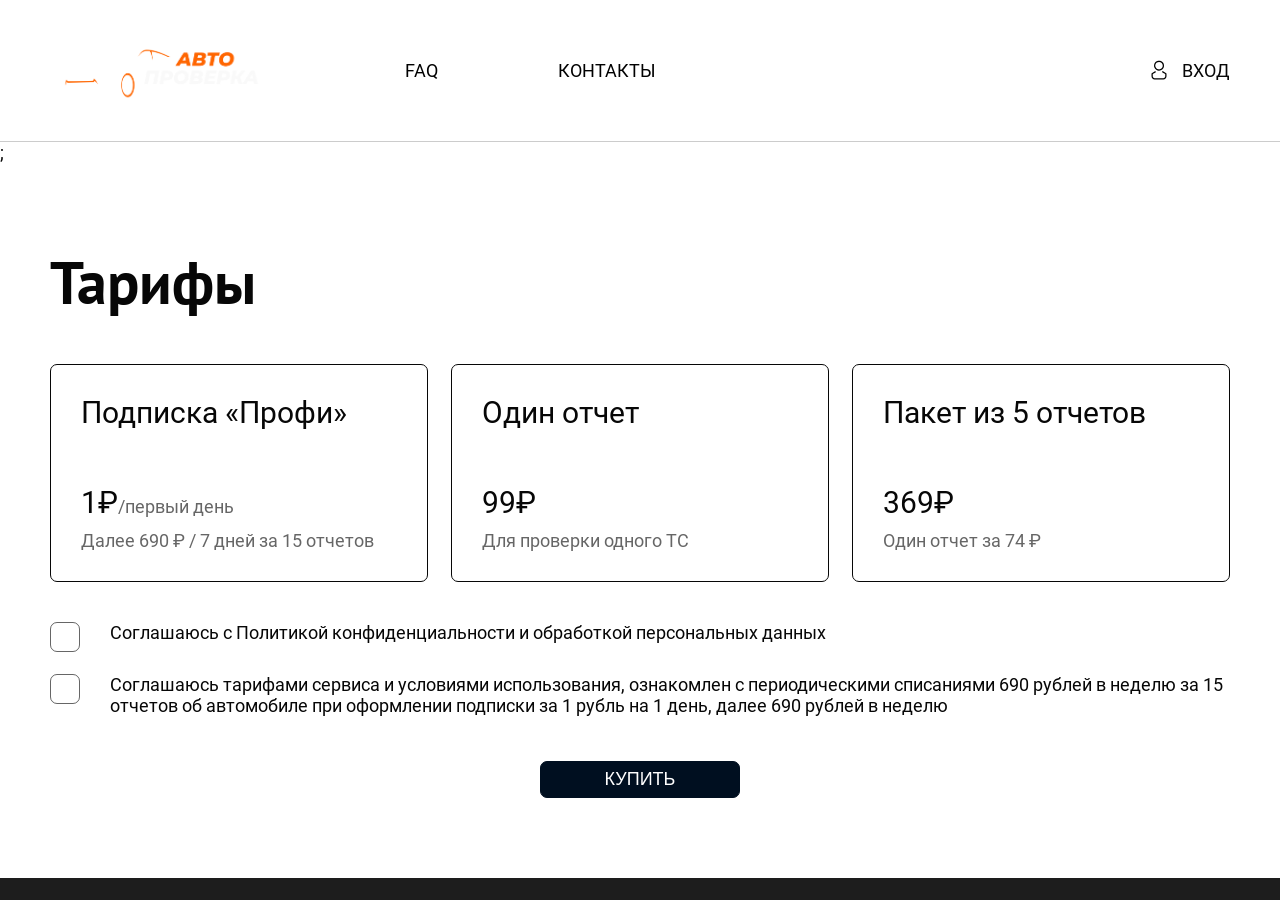
<file: prices-page.html>
<!DOCTYPE html>
<html lang="ru">

<head>
    <meta charset="UTF-8">
    <meta http-equiv="X-UA-Compatible" content="IE=edge">
    <meta name="viewport" content="width=device-width, initial-scale=1.0">
    <title>Auto | Development Version</title>
    <link rel="stylesheet" href="css/style.min.css">
</head>

<body>
    <div class="wrapper">
        <div class="content">
            <header class="header header_dark">
                <div class="container">
                    <div class="row">
                        <div class="header__col header__col_logo">
                            <div class="header__logo">
                                <img src="images/logo.png" alt="логотип">
                            </div>
                        </div>
                        <div class="header__col header__col_menu">
                            <input class="burger-menu__input" type="checkbox" id="burgerMenu">
                            <label class='menu__icon burger-menu' for="burgerMenu">
                                <span></span>
                                <span></span>
                                <span></span>
                            </label>
                            <div class="header__menu">
                                <nav class='header-menu__body'>
                                    <ul class='header-menu__list'>
                                        <li class='header-menu__item'><a href='#' class='header-menu__link'>FAQ</a></li>
                                        <li class='header-menu__item'><a href='#contacts' class='header-menu__link'>КОНТАКТЫ</a></li>
                                        <li class='header-menu__item header-menu__item_mob'><a href='https://progenen.github.io/AutoProd/registration-page.html' class='header-menu__link'>профиль</a></li>
                                    </ul>
                                    <ul class="header-menu__info">
                                        <li class="header-menu__info-item">
                                            <a href="tel:89990000000" class="header-menu__info-link">89990000000</a>
                                        </li>
                                        <li class="header-menu__info-item">
                                            <a href="mailto:1@m.ru" class="header-menu__info-link">1@m.ru</a>
                                        </li>
                                    </ul>
                                </nav>
                            </div>
                            <div class="header__menu-bg"></div>
                        </div>
                        <div class="header__col header__col_enter">
                            <a href="https://progenen.github.io/AutoProd/registration-page.html" class="header__enter">
                                <svg class="header__enter-icon" width="20" height="20" viewBox="0 0 20 20" fill="none" xmlns="http://www.w3.org/2000/svg">
                                    <path d="M10 10.625C9.0111 10.625 8.0444 10.3318 7.22215 9.78235C6.39991 9.23294 5.75904 8.45205 5.3806 7.53842C5.00217 6.62479 4.90315 5.61946 5.09608 4.64955C5.289 3.67965 5.76521 2.78873 6.46447 2.08947C7.16373 1.39021 8.05465 0.914002 9.02455 0.721076C9.99446 0.52815 10.9998 0.627166 11.9134 1.0056C12.8271 1.38404 13.6079 2.02491 14.1574 2.84715C14.7068 3.6694 15 4.6361 15 5.625C15 6.95109 14.4732 8.22285 13.5355 9.16054C12.5979 10.0982 11.3261 10.625 10 10.625ZM10 1.875C9.25832 1.875 8.5333 2.09494 7.91661 2.50699C7.29993 2.91905 6.81928 3.50472 6.53545 4.18994C6.25163 4.87516 6.17736 5.62916 6.32206 6.35659C6.46675 7.08402 6.8239 7.75221 7.34835 8.27665C7.8728 8.8011 8.54098 9.15825 9.26841 9.30295C9.99584 9.44764 10.7498 9.37338 11.4351 9.08955C12.1203 8.80572 12.706 8.32508 13.118 7.70839C13.5301 7.09171 13.75 6.36668 13.75 5.625C13.75 4.63044 13.3549 3.67661 12.6517 2.97335C11.9484 2.27009 10.9946 1.875 10 1.875Z"/>
                                    <path d="M14.375 19.375H5.625C4.7962 19.375 4.00134 19.0458 3.41529 18.4597C2.82924 17.8737 2.5 17.0788 2.5 16.25V13.75C2.50002 13.6415 2.52826 13.5349 2.58196 13.4407C2.63566 13.3465 2.71295 13.2678 2.80625 13.2125L5.93125 11.3375C6.07224 11.2738 6.23186 11.2646 6.37922 11.3118C6.52658 11.359 6.6512 11.4591 6.72896 11.5929C6.80673 11.7267 6.83212 11.8845 6.80022 12.0359C6.76831 12.1873 6.68138 12.3215 6.55625 12.4125L3.75 14.1062V16.25C3.75 16.7473 3.94754 17.2242 4.29917 17.5758C4.65081 17.9275 5.12772 18.125 5.625 18.125H14.375C14.8723 18.125 15.3492 17.9275 15.7008 17.5758C16.0525 17.2242 16.25 16.7473 16.25 16.25V14.1062L13.4312 12.4125C13.3516 12.3765 13.2803 12.3241 13.2221 12.2589C13.1639 12.1936 13.1201 12.1168 13.0934 12.0335C13.0667 11.9502 13.0579 11.8623 13.0673 11.7754C13.0768 11.6884 13.1044 11.6044 13.1483 11.5288C13.1923 11.4532 13.2516 11.3877 13.3225 11.3365C13.3934 11.2852 13.4742 11.2494 13.5598 11.2314C13.6453 11.2134 13.7337 11.2135 13.8193 11.2318C13.9048 11.25 13.9855 11.2861 14.0562 11.3375L17.1812 13.2125C17.2769 13.2662 17.3567 13.3442 17.4126 13.4386C17.4686 13.5329 17.4987 13.6403 17.5 13.75V16.25C17.5 17.0788 17.1708 17.8737 16.5847 18.4597C15.9987 19.0458 15.2038 19.375 14.375 19.375Z"/>
                                </svg>
                                вход
                            </a>
                        </div>
                    </div>
                </div>
            </header>
;
<section class="prices-main subscr">
    <div class="container">
        <div class="row">
            <h2 class="title title_bold title_dark subscr__title">
                Тарифы
            </h2>
        </div>
        <form class="prices-main__form subscr__form">
            <div class="row prices-main__cards subscr__cards">
                <input type="radio" name="sub" class="prices-main__card-checkbox subscr__card-checkbox" id="sub1">
                <label for="sub1" class="prices-main__card subscr__card">
                    <div  class="prices-main__card-header subscr__card-header">

                        <div class="prices-main__card-title subscr__card-title">
                            Подписка «Профи»
                        </div>
                    </div>
                    <div class="prices-main__card-body subscr__card-body">

                        <div class="prices-main__card-price subscr__card-price">
                            1₽<span>/первый день</span>
                        </div>
                        <div class="prices-main__card-descr subscr__card-descr">
                            Далее 690 ₽ / 7 дней за 15 отчетов
                        </div>
                    </div>
                </label>
                <input type="radio" name="sub" class="prices-main__card-checkbox subscr__card-checkbox" id="sub2">
                <label for="sub2" class="prices-main__card subscr__card">
                    <div class="prices-main__card-header subscr__card-header">

                        <div class="prices-main__card-title subscr__card-title">
                            Один отчет
                        </div>
                    </div>
                    <div class="prices-main__card-body subscr__card-body">

                        <div class="prices-main__card-price subscr__card-price">
                            99₽
                        </div>
                        <div class="prices-main__card-descr subscr__card-descr">
                            Для проверки одного ТС
                        </div>
                    </div>
                </label>
                
                <input type="radio" name="sub" class="prices-main__card-checkbox subscr__card-checkbox" id="sub3">
                <label for="sub3" class="prices-main__card subscr__card">
                    <div class="prices-main__card-header subscr__card-header">

                        <div class="prices-main__card-title subscr__card-title">
                            Пакет из 5 отчетов
                        </div>
                    </div>
                    <div class="prices-main__card-body subscr__card-body">

                        <div class="prices-main__card-price subscr__card-price">
                            369₽
                        </div>
                        <div class="prices-main__card-descr subscr__card-descr">
                            Один отчет за 74 ₽
                        </div>
                    </div>
                </ж>
            </div>
            <div class="prices-main__agree subscr__agree">
                <div class="prices-main__agree-wrapper subscr__agree-wrapper">
                    <div class="prices-main__agree-check subscr__agree-check check">
                        <input type="checkbox" class="prices-main__agree-check-input subscr__agree-check-input check__input"
                            id="subCheck1"></input>
                        <span class="prices-main__agree-check-custom subscr__agree-check-custom check__custom"></span>
                    </div>
                    <label for="subCheck1">Соглашаюсь с Политикой конфиденциальности и обработкой персональных
                        данных</label>
                </div>
                <div class="prices-main__agree-wrapper subscr__agree-wrapper">
                    <div class="prices-main__agree-check subscr__agree-check check">
                        <input type="checkbox" class="prices-main__agree-check-input subscr__agree-check-input check__input"
                            id="subCheck2"></input>
                        <span class="prices-main__agree-check-custom subscr__agree-check-custom check__custom"></span>
                    </div>
                    <label for="subCheck2">Соглашаюсь тарифами сервиса и условиями использования, ознакомлен с периодическими списаниями 690 рублей в неделю за 15 отчетов об автомобиле при оформлении подписки за 1 рубль на 1 день, далее 690 рублей в неделю</label>
                </div>
            </div>
            <button class="prices-main__btn subscr__btn btn btn_dark" type="submit">КУПИТЬ</button>
        </form>
    </div>
</section>
</div>
<footer class="footer">
    <div class="container">
        <div class="row">
            <nav class="footer__menu">
                <ul class='footer-menu__list'>
                    <li class='footer-menu__item'><a href='#' class='footer-menu__link'>Политика конфиденциальности</a></li>
                    <li class='footer-menu__item'><a href='#' class='footer-menu__link'>Обработка персональных данных</a></li>
                    <li class='footer-menu__item'><a href='#' class='footer-menu__link'>Оферта</a></li>
                    <li class='footer-menu__item'><a href='#' class='footer-menu__link'>Тарифы</a></li>
                    <li class='footer-menu__item'><a href='#' class='footer-menu__link'>Отменить подписку</a></li>
                </ul>
            </nav>
        </div>
    </div>
</footer>
</div>
<script src="JS/bundle.js"></script>
</body>

</html>
</file>
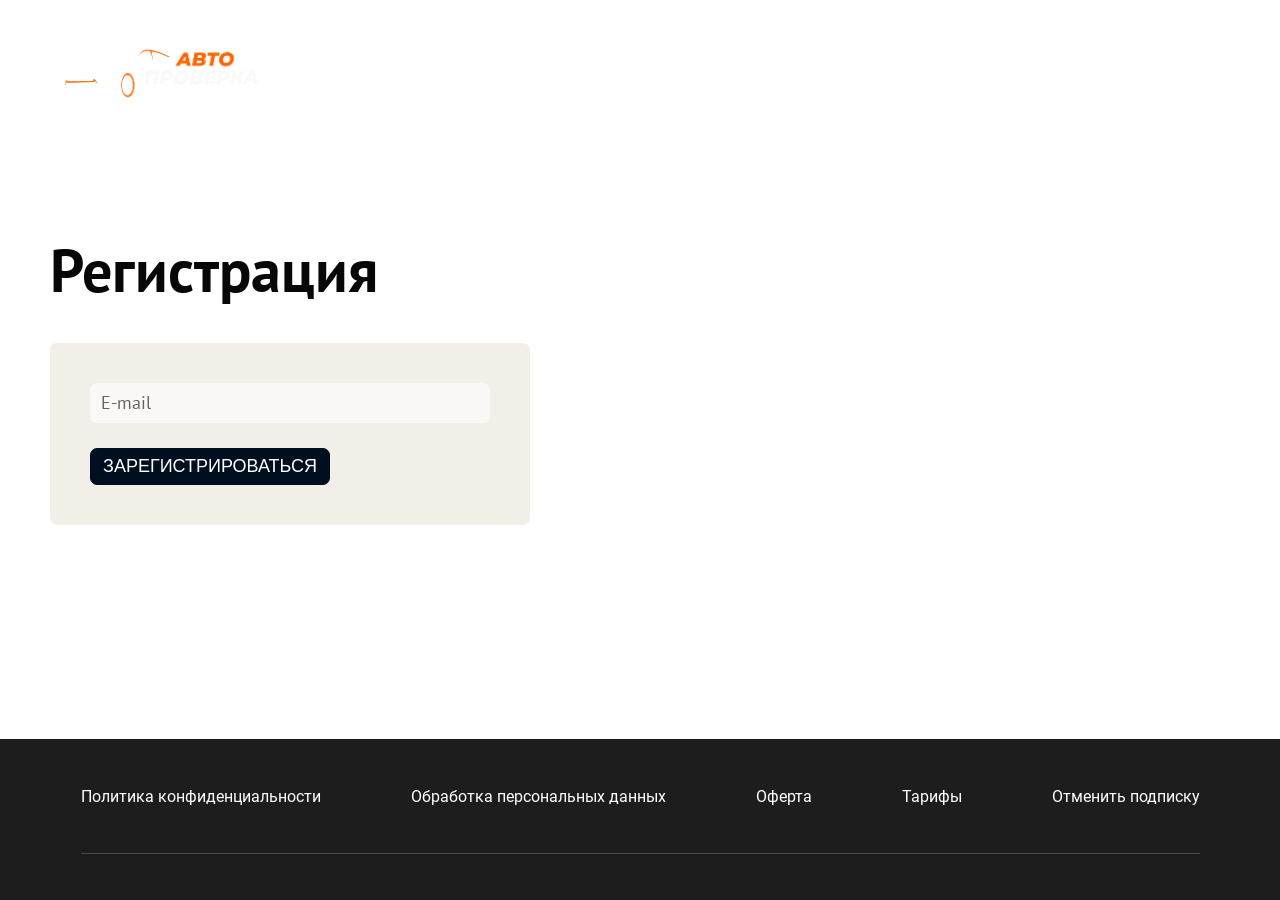
<file: registration-page.html>
<!DOCTYPE html>
<html lang="ru">

<head>
    <meta charset="UTF-8">
    <meta http-equiv="X-UA-Compatible" content="IE=edge">
    <meta name="viewport" content="width=device-width, initial-scale=1.0">
    <title>Auto | Development Version</title>
    <link rel="stylesheet" href="css/style.min.css">
</head>

<body>
    <div class="wrapper">
        <div class="content">
            <header class="header header_white">
                <div class="container">
                    <div class="row">
                        <div class="header__col header__col_logo">
                            <div class="header__logo">
                                <img src="images/logo.png" alt="логотип">
                            </div>
                        </div>
                        <div class="header__col header__col_menu">
                            <input class="burger-menu__input" type="checkbox" id="burgerMenu">
                            <label class='menu__icon burger-menu' for="burgerMenu">
                                <span></span>
                                <span></span>
                                <span></span>
                            </label>
                            <div class="header__menu">
                                <nav class='header-menu__body'>
                                    <ul class='header-menu__list'>
                                        <li class='header-menu__item'><a href='#' class='header-menu__link'>FAQ</a></li>
                                        <li class='header-menu__item'><a href='#' class='header-menu__link'>КОНТАКТЫ</a>
                                        </li>
                                        <li class='header-menu__item header-menu__item_mob'><a href='#'
                                                class='header-menu__link'>профиль</a></li>
                                    </ul>
                                    <ul class="header-menu__info">
                                        <li class="header-menu__info-item">
                                            <a href="tel:89990000000" class="header-menu__info-link">89990000000</a>
                                        </li>
                                        <li class="header-menu__info-item">
                                            <a href="mailto:1@m.ru" class="header-menu__info-link">1@m.ru</a>
                                        </li>
                                    </ul>
                                </nav>
                            </div>
                            <div class="header__menu-bg"></div>
                        </div>
                        <div class="header__col header__col_enter">
                            <div class="header__enter">
                                <svg class="header__enter-icon" width="20" height="20" viewBox="0 0 20 20" fill="none"
                                    xmlns="http://www.w3.org/2000/svg">
                                    <path
                                        d="M10 10.625C9.0111 10.625 8.0444 10.3318 7.22215 9.78235C6.39991 9.23294 5.75904 8.45205 5.3806 7.53842C5.00217 6.62479 4.90315 5.61946 5.09608 4.64955C5.289 3.67965 5.76521 2.78873 6.46447 2.08947C7.16373 1.39021 8.05465 0.914002 9.02455 0.721076C9.99446 0.52815 10.9998 0.627166 11.9134 1.0056C12.8271 1.38404 13.6079 2.02491 14.1574 2.84715C14.7068 3.6694 15 4.6361 15 5.625C15 6.95109 14.4732 8.22285 13.5355 9.16054C12.5979 10.0982 11.3261 10.625 10 10.625ZM10 1.875C9.25832 1.875 8.5333 2.09494 7.91661 2.50699C7.29993 2.91905 6.81928 3.50472 6.53545 4.18994C6.25163 4.87516 6.17736 5.62916 6.32206 6.35659C6.46675 7.08402 6.8239 7.75221 7.34835 8.27665C7.8728 8.8011 8.54098 9.15825 9.26841 9.30295C9.99584 9.44764 10.7498 9.37338 11.4351 9.08955C12.1203 8.80572 12.706 8.32508 13.118 7.70839C13.5301 7.09171 13.75 6.36668 13.75 5.625C13.75 4.63044 13.3549 3.67661 12.6517 2.97335C11.9484 2.27009 10.9946 1.875 10 1.875Z" />
                                    <path
                                        d="M14.375 19.375H5.625C4.7962 19.375 4.00134 19.0458 3.41529 18.4597C2.82924 17.8737 2.5 17.0788 2.5 16.25V13.75C2.50002 13.6415 2.52826 13.5349 2.58196 13.4407C2.63566 13.3465 2.71295 13.2678 2.80625 13.2125L5.93125 11.3375C6.07224 11.2738 6.23186 11.2646 6.37922 11.3118C6.52658 11.359 6.6512 11.4591 6.72896 11.5929C6.80673 11.7267 6.83212 11.8845 6.80022 12.0359C6.76831 12.1873 6.68138 12.3215 6.55625 12.4125L3.75 14.1062V16.25C3.75 16.7473 3.94754 17.2242 4.29917 17.5758C4.65081 17.9275 5.12772 18.125 5.625 18.125H14.375C14.8723 18.125 15.3492 17.9275 15.7008 17.5758C16.0525 17.2242 16.25 16.7473 16.25 16.25V14.1062L13.4312 12.4125C13.3516 12.3765 13.2803 12.3241 13.2221 12.2589C13.1639 12.1936 13.1201 12.1168 13.0934 12.0335C13.0667 11.9502 13.0579 11.8623 13.0673 11.7754C13.0768 11.6884 13.1044 11.6044 13.1483 11.5288C13.1923 11.4532 13.2516 11.3877 13.3225 11.3365C13.3934 11.2852 13.4742 11.2494 13.5598 11.2314C13.6453 11.2134 13.7337 11.2135 13.8193 11.2318C13.9048 11.25 13.9855 11.2861 14.0562 11.3375L17.1812 13.2125C17.2769 13.2662 17.3567 13.3442 17.4126 13.4386C17.4686 13.5329 17.4987 13.6403 17.5 13.75V16.25C17.5 17.0788 17.1708 17.8737 16.5847 18.4597C15.9987 19.0458 15.2038 19.375 14.375 19.375Z" />
                                </svg>
                                вход
                            </div>
                        </div>
                    </div>
                </div>
            </header>
            <section class="registr-main">
                <div class="container">
                    <div class="row">
                        <h2 class="registr-main__title title title_bold title_dark">
                            Регистрация
                        </h2>
                    </div>
                    <div class="row">
                        <form action="#" class="email-form">
                            <input type="text" class="email-form__input input" placeholder="E-mail">
                            <button type="submit" class="email-form__btn btn btn_dark">ЗАРЕГИСТРИРОВАТЬСЯ</button>
                        </form>
                    </div>
                </div>
            </section>
        </div>
        <footer class="footer">
            <div class="container">
                <div class="row">
                    <nav class="footer__menu">
                        <ul class='footer-menu__list'>
                            <li class='footer-menu__item'><a href='#' class='footer-menu__link'>Политика
                                    конфиденциальности</a></li>
                            <li class='footer-menu__item'><a href='#' class='footer-menu__link'>Обработка персональных
                                    данных</a></li>
                            <li class='footer-menu__item'><a href='#' class='footer-menu__link'>Оферта</a></li>
                            <li class='footer-menu__item'><a href='#' class='footer-menu__link'>Тарифы</a></li>
                            <li class='footer-menu__item'><a href='#' class='footer-menu__link'>Отменить подписку</a>
                            </li>
                        </ul>
                    </nav>
                </div>
            </div>
        </footer>
    </div>
</body>

</html>
</file>
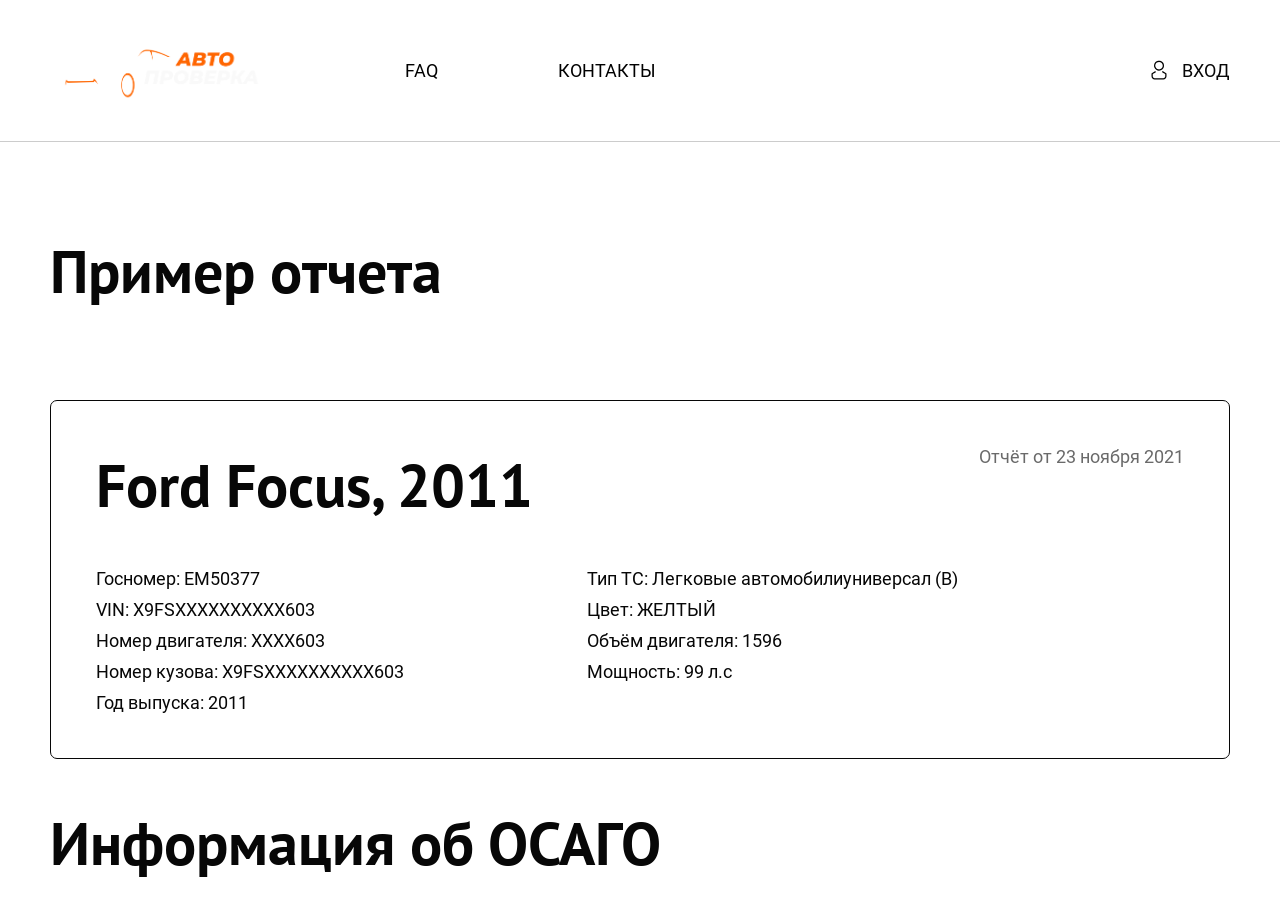
<file: rep-modal.html>
<!DOCTYPE html>
<html lang="ru">

<head>
    <meta charset="UTF-8">
    <meta http-equiv="X-UA-Compatible" content="IE=edge">
    <meta name="viewport" content="width=device-width, initial-scale=1.0">
    <title>Auto | Development Version</title>
    <link rel="stylesheet" href="css/style.min.css">
</head>

<body>
    <div class="wrapper">
        <div class="content">
            <header class="header header_dark">
                <div class="container">
                    <div class="row">
                        <div class="header__col header__col_logo">
                            <div class="header__logo">
                                <img src="images/logo.png" alt="логотип">
                            </div>
                        </div>
                        <div class="header__col header__col_menu">
                            <input class="burger-menu__input" type="checkbox" id="burgerMenu">
                            <label class='menu__icon burger-menu' for="burgerMenu">
                                <span></span>
                                <span></span>
                                <span></span>
                            </label>
                            <div class="header__menu">
                                <nav class='header-menu__body'>
                                    <ul class='header-menu__list'>
                                        <li class='header-menu__item'><a href='#' class='header-menu__link'>FAQ</a></li>
                                        <li class='header-menu__item'><a href='#' class='header-menu__link'>КОНТАКТЫ</a>
                                        </li>
                                        <li class='header-menu__item header-menu__item_mob'><a href='#'
                                                class='header-menu__link'>профиль</a></li>
                                    </ul>
                                    <ul class="header-menu__info">
                                        <li class="header-menu__info-item">
                                            <a href="tel:89990000000" class="header-menu__info-link">89990000000</a>
                                        </li>
                                        <li class="header-menu__info-item">
                                            <a href="mailto:1@m.ru" class="header-menu__info-link">1@m.ru</a>
                                        </li>
                                    </ul>
                                </nav>
                            </div>
                            <div class="header__menu-bg"></div>
                        </div>
                        <div class="header__col header__col_enter">
                            <div class="header__enter">
                                <svg class="header__enter-icon" width="20" height="20" viewBox="0 0 20 20" fill="none"
                                    xmlns="http://www.w3.org/2000/svg">
                                    <path
                                        d="M10 10.625C9.0111 10.625 8.0444 10.3318 7.22215 9.78235C6.39991 9.23294 5.75904 8.45205 5.3806 7.53842C5.00217 6.62479 4.90315 5.61946 5.09608 4.64955C5.289 3.67965 5.76521 2.78873 6.46447 2.08947C7.16373 1.39021 8.05465 0.914002 9.02455 0.721076C9.99446 0.52815 10.9998 0.627166 11.9134 1.0056C12.8271 1.38404 13.6079 2.02491 14.1574 2.84715C14.7068 3.6694 15 4.6361 15 5.625C15 6.95109 14.4732 8.22285 13.5355 9.16054C12.5979 10.0982 11.3261 10.625 10 10.625ZM10 1.875C9.25832 1.875 8.5333 2.09494 7.91661 2.50699C7.29993 2.91905 6.81928 3.50472 6.53545 4.18994C6.25163 4.87516 6.17736 5.62916 6.32206 6.35659C6.46675 7.08402 6.8239 7.75221 7.34835 8.27665C7.8728 8.8011 8.54098 9.15825 9.26841 9.30295C9.99584 9.44764 10.7498 9.37338 11.4351 9.08955C12.1203 8.80572 12.706 8.32508 13.118 7.70839C13.5301 7.09171 13.75 6.36668 13.75 5.625C13.75 4.63044 13.3549 3.67661 12.6517 2.97335C11.9484 2.27009 10.9946 1.875 10 1.875Z" />
                                    <path
                                        d="M14.375 19.375H5.625C4.7962 19.375 4.00134 19.0458 3.41529 18.4597C2.82924 17.8737 2.5 17.0788 2.5 16.25V13.75C2.50002 13.6415 2.52826 13.5349 2.58196 13.4407C2.63566 13.3465 2.71295 13.2678 2.80625 13.2125L5.93125 11.3375C6.07224 11.2738 6.23186 11.2646 6.37922 11.3118C6.52658 11.359 6.6512 11.4591 6.72896 11.5929C6.80673 11.7267 6.83212 11.8845 6.80022 12.0359C6.76831 12.1873 6.68138 12.3215 6.55625 12.4125L3.75 14.1062V16.25C3.75 16.7473 3.94754 17.2242 4.29917 17.5758C4.65081 17.9275 5.12772 18.125 5.625 18.125H14.375C14.8723 18.125 15.3492 17.9275 15.7008 17.5758C16.0525 17.2242 16.25 16.7473 16.25 16.25V14.1062L13.4312 12.4125C13.3516 12.3765 13.2803 12.3241 13.2221 12.2589C13.1639 12.1936 13.1201 12.1168 13.0934 12.0335C13.0667 11.9502 13.0579 11.8623 13.0673 11.7754C13.0768 11.6884 13.1044 11.6044 13.1483 11.5288C13.1923 11.4532 13.2516 11.3877 13.3225 11.3365C13.3934 11.2852 13.4742 11.2494 13.5598 11.2314C13.6453 11.2134 13.7337 11.2135 13.8193 11.2318C13.9048 11.25 13.9855 11.2861 14.0562 11.3375L17.1812 13.2125C17.2769 13.2662 17.3567 13.3442 17.4126 13.4386C17.4686 13.5329 17.4987 13.6403 17.5 13.75V16.25C17.5 17.0788 17.1708 17.8737 16.5847 18.4597C15.9987 19.0458 15.2038 19.375 14.375 19.375Z" />
                                </svg>
                                вход
                            </div>
                        </div>
                    </div>
                </div>
            </header>

            <section class="rep-report">
                <div class="container">
                    <div class="row">
                        <h2 class="title title_bold title_dark">
                            Пример отчета
                        </h2>
                    </div>
                    <div class="row">
                        <div class="rep-report__info">
                            <div class="rep-report__info-header">
                                <h2 class="rep-report__info-title title title_bold title_dark">
                                    Ford Focus, 2011
                                </h2>
                                <div class="rep-report__info-date">
                                    Отчёт от 23 ноября 2021
                                </div>
                            </div>
                            <div class="rep-report__info-body">
                                <ul class="rep-report__info-list">
                                    <li class="rep-report__info-item">
                                        Госномер: ЕМ50377
                                    </li>
                                    <li class="rep-report__info-item">
                                        VIN: X9FSXXXXXXXXXX603
                                    </li>
                                    <li class="rep-report__info-item">
                                        Номер двигателя: XXXX603
                                    </li>
                                    <li class="rep-report__info-item">
                                        Номер кузова: X9FSXXXXXXXXXX603
                                    </li>
                                    <li class="rep-report__info-item">
                                        Год выпуска: 2011
                                    </li>
                                    <li class="rep-report__info-item">
                                        Тип ТС: Легковые автомобилиуниверсал (В)
                                    </li>
                                    <li class="rep-report__info-item">
                                        Цвет: ЖЕЛТЫЙ
                                    </li>
                                    <li class="rep-report__info-item">
                                        Объём двигателя: 1596
                                    </li>
                                    <li class="rep-report__info-item">
                                        Мощность: 99 л.с
                                    </li>
                                </ul>
                            </div>
                        </div>
                    </div>
                    <div class="row">
                        <div class="rep-report__title title title_bold title_dark rep-report__osago-title">
                            Информация об ОСАГО
                        </div>
                    </div>
                    <div class="row">
                        <ul class="info-list rep-report__osago-list">
                            <li class="rep-report__info-item info-list__item">
                                Владелец: ОБЩЕСТВО С ОГРАНИЧЕННОИ ОТВЕТСТВЕННОСТЬЮ НЖТЮГ, ИНН 7719730841
                            </li>
                            <li class="rep-report__info-item info-list__item">
                                Страхователь: ОБЩЕСТВО С ОГРАНИЧЕННОИ ОТВЕТСТВЕННОСТЬЮ НЖТЮГ, ИНН 7719730841
                            </li>
                            <li class="rep-report__info-item info-list__item">
                                Страховщик: ПАО СК "Росгосстрах"
                            </li>
                            <li class="rep-report__info-item info-list__item">
                                Полис: ССС 0318529048
                            </li>
                            <li class="rep-report__info-item info-list__item">
                                Статус: Прекратил действие
                            </li>
                            <li class="rep-report__info-item info-list__item">
                                Цель: Такси
                            </li>
                            <li class="rep-report__info-item info-list__item">
                                Ограничения: Не ограничен список лиц, допущенных к управлению
                            </li>
                            <li class="rep-report__info-item info-list__item">
                                КБМ: 1.00
                            </li>
                            <li class="rep-report__info-item info-list__item">
                                Страховая сумма: 11741.40 руб.
                            </li>
                            <li class="rep-report__info-item info-list__item">
                                Регион: г Москва
                            </li>
                            <li class="rep-report__info-item info-list__item">
                                Прицеп: Нет
                            </li>
                            <li class="rep-report__info-item info-list__item">
                                Следует к месту регистрации: Нет
                            </li>
                        </ul>
                    </div>
                    <div class="row">
                        <div class="alert">
                            <p class="alert__text">
                                При осмотре автомобиля всегда сверяйте данные ПТС и VIN с указанными в отчёте.
                            </p>
                        </div>
                    </div>
                    <div class="row">
                        <h2 class="title title_bold title_dark title_nof">
                            Владельцы
                        </h2>
                    </div>
                    <div class="row rep-report__cards">
                        <div class="rep-report__card">
                            <h3 class="rep-report__card-title">
                                1 владелец
                            </h3>
                            <p class="rep-report__card-text">
                                Период владения: 25 августа 2011 - 11 декабря 2014
                                Срок владения: 3 года 3 месяца 19 дней
                                Тип владельца: Юридическое лицо
                                Причина: первичная регистрация
                            </p>
                        </div>
                        <div class="rep-report__card">
                            <h3 class="rep-report__card-title">
                                2 владелец
                            </h3>
                            <p class="rep-report__card-text">
                                Период владения: 25 августа 2011 - 11 декабря 2014
                                Срок владения: 3 года 3 месяца 19 дней
                                Тип владельца: Юридическое лицо
                                Причина: первичная регистрация
                            </p>
                        </div>
                        <div class="rep-report__card">
                            <h3 class="rep-report__card-title">
                                3 владелец
                            </h3>
                            <p class="rep-report__card-text">
                                Период владения: 25 августа 2011 - 11 декабря 2014
                                Срок владения: 3 года 3 месяца 19 дней
                                Тип владельца: Юридическое лицо
                                Причина: первичная регистрация
                            </p>
                        </div>
                    </div>
                    <div class="row">
                        <div class="alert">
                            <p class="alert__text">
                                Будьте осторожны, если автомобилем владело юридическое лицо. Транспортное средство могло
                                использоваться в таскопарке или каршеринге. Владельцы обычно специально делают дубликат ПТС,
                                чтобы
                                скрыть из истории владения юридических лиц.
                            </p>
                        </div>
                    </div>
                    <div class="row">
                        <h2 class="title title_bold title_dark title_nof">
                            Ограничения ГИБДД
                        </h2>
                    </div>
                    <div class="row">
                        Ограничения не найдены
                    </div>
                    <div class="row">
                        <div class="alert">
                            <p class="alert__text">
                                Запрет регистрационных действий на машину накладывается, если у автовладельца есть
                                неоплаченные
                                штрафы и налоги, либо если имущество стало предметом спора.
                            </p>
                        </div>
                    </div>
                    <div class="row">
                        <h2 class="title title_bold title_dark title_nof">
                            Розыск
                        </h2>
                    </div>
                    <div class="row">
                        Сведения о розыске не найдены
                    </div>
                    <div class="row">
                        <div class="alert">
                            <p class="alert__text">
                                Покупка разыскиваемого автомобиля грозит тем, что его отберут в ГИБДД при регистрации, и
                                пока будет
                                идти следствие, а это может затянуться на долгий срок, автомобиль будет стоять на
                                штрафплощадке.
                            </p>
                        </div>
                    </div>
                    <div class="row rep-report__cards">
                        <div class="rep-report__card">
                            <div class="rep-report__card-date">
                                14.10.2019 12:20
                            </div>
                            <div class="rep-report__card-text">
                                <ul class="rep-report__card-list">
                                    <li class="rep-report__card-list-item">
                                        Тип происшествия: Столкновение
                                    </li>
                                    <li class="rep-report__card-list-item">
                                        Состояние авто после ДТП: Повреждено
                                    </li>
                                    <li class="rep-report__card-list-item">
                                        Регион: Москва
                                    </li>
                                    <li class="rep-report__card-list-item">
                                        Причина: первичная регистрация
                                    </li>
                                </ul>
                            </div>
                        </div>
                        <div class="rep-report__card">
                            <div class="rep-report__card-date">
                                14.10.2019 12:20
                            </div>
                            <div class="rep-report__card-text">
                                <ul class="rep-report__card-list">
                                    <li class="rep-report__card-list-item">
                                        Тип происшествия: Столкновение
                                    </li>
                                    <li class="rep-report__card-list-item">
                                        Состояние авто после ДТП: Повреждено
                                    </li>
                                    <li class="rep-report__card-list-item">
                                        Регион: Москва
                                    </li>
                                    <li class="rep-report__card-list-item">
                                        Причина: первичная регистрация
                                    </li>
                                </ul>
                            </div>
                        </div>
                        <div class="rep-report__card">
                            <div class="rep-report__card-date">
                                14.10.2019 12:20
                            </div>
                            <div class="rep-report__card-text">
                                <ul class="rep-report__card-list">
                                    <li class="rep-report__card-list-item">
                                        Тип происшествия: Столкновение
                                    </li>
                                    <li class="rep-report__card-list-item">
                                        Состояние авто после ДТП: Повреждено
                                    </li>
                                    <li class="rep-report__card-list-item">
                                        Регион: Москва
                                    </li>
                                    <li class="rep-report__card-list-item">
                                        Причина: первичная регистрация
                                    </li>
                                </ul>
                            </div>
                        </div>
                        <div class="rep-report__card">
                            <div class="rep-report__card-date">
                                14.10.2019 12:20
                            </div>
                            <div class="rep-report__card-text">
                                <ul class="rep-report__card-list">
                                    <li class="rep-report__card-list-item">
                                        Тип происшествия: Столкновение
                                    </li>
                                    <li class="rep-report__card-list-item">
                                        Состояние авто после ДТП: Повреждено
                                    </li>
                                    <li class="rep-report__card-list-item">
                                        Регион: Москва
                                    </li>
                                    <li class="rep-report__card-list-item">
                                        Причина: первичная регистрация
                                    </li>
                                </ul>
                            </div>
                        </div>
    
                    </div>
                    <div class="row">
                        <h2 class="title title_bold title_dark title_nof">
                            Пробег
                        </h2>
                    </div>
                    <div class="row">
                        <p class="text">Пробег мог быть скручен</p>
                    </div>
                    <div class="row">
                        <div class="alert">
                            <p class="alert__text">
                                В данном блоке отображаются данные о прохождении техосмотра на основании данных
                                диагностических карт
                                ТС.
                                Срок прохождения технического осмотра для автомобилей категории «B»: — первые четыре года —
                                не
                                требуется; — возраст от 4 до 10 лет — каждые 2 года; — старше 10 лет — ежегодно.
                            </p>
                        </div>
                    </div>
                    <div class="row rep-report__cards">
                        <div class="rep-report__card">
                            <div class="rep-report__card-date">
                                1 января 2012
                            </div>
                            <div class="rep-report__card-text">
                                <ul class="rep-report__card-list">
                                    <li class="rep-report__card-list-item">
                                        Пробег: 1 км
                                    </li>
                                    <li class="rep-report__card-list-item">
                                        Действителен: До 6 сентября 2012
                                    </li>
                                    <li class="rep-report__card-list-item">
                                        Номер диагностической карты: 201209181744016537123
                                    </li>
                                </ul>
                            </div>
                        </div>
                        <div class="rep-report__card">
                            <div class="rep-report__card-date">
                                1 января 2012
                            </div>
                            <div class="rep-report__card-text">
                                <ul class="rep-report__card-list">
                                    <li class="rep-report__card-list-item">
                                        Пробег: 1 км
                                    </li>
                                    <li class="rep-report__card-list-item">
                                        Действителен: До 6 сентября 2012
                                    </li>
                                    <li class="rep-report__card-list-item">
                                        Номер диагностической карты: 201209181744016537123
                                    </li>
                                </ul>
                            </div>
                        </div>
                        <div class="rep-report__card">
                            <div class="rep-report__card-date">
                                1 января 2012
                            </div>
                            <div class="rep-report__card-text">
                                <ul class="rep-report__card-list">
                                    <li class="rep-report__card-list-item">
                                        Пробег: 1 км
                                    </li>
                                    <li class="rep-report__card-list-item">
                                        Действителен: До 6 сентября 2012
                                    </li>
                                    <li class="rep-report__card-list-item">
                                        Номер диагностической карты: 201209181744016537123
                                    </li>
                                </ul>
                            </div>
                        </div>
                        <div class="rep-report__card">
                            <div class="rep-report__card-date">
                                1 января 2012
                            </div>
                            <div class="rep-report__card-text">
                                <ul class="rep-report__card-list">
                                    <li class="rep-report__card-list-item">
                                        Пробег: 1 км
                                    </li>
                                    <li class="rep-report__card-list-item">
                                        Действителен: До 6 сентября 2012
                                    </li>
                                    <li class="rep-report__card-list-item">
                                        Номер диагностической карты: 201209181744016537123
                                    </li>
                                </ul>
                            </div>
                        </div>
                    </div>
                    <div class="row">
                        <h2 class="title title_bold title_dark title_nof">
                            Коммерческое использование
                        </h2>
                    </div>
                    <div class="row">
                        <p class="text">Найдены сведения об использовании в такси</p>
                    </div>
                    <div class="row">
                        <ul class="info-list">
                            <li class="info__list-item">
                                1. Использование в такси
                            </li>
                            <li class="info__list-item">
                                Общество с ограниченной ответственностью «НЖТ-ЮГ»
                            </li>
                            <li class="info__list-item">
                                ИНН: 7719730841
                            </li>
                            <li class="info__list-item">
                                МСК 0007777
                            </li>
                            <li class="info__list-item">
                                Статус: Прекращено
                            </li>
                            <li class="info__list-item">
                                Город: Москва
                            </li>
                            <li class="info__list-item">
                                Дата начала использования: 13.09.2011
                            </li>
                            <li class="info__list-item">
                                Дата окончания использования: 12.09.2016
                            </li>
                        </ul>
                    </div>
                    <div class="row">
                        <div class="alert">
                            <p class="alert__text">
                                Данные представлены из региональных баз по регистрации автомобиля в качестве такси.
                            </p>
                        </div>
                    </div>
                    <div class="row">
                        <h2 class="title title_bold title_dark title_nof">
                            Залог
                        </h2>
                    </div>
                    <div class="row">
                        <p class="text">
                            Информация о залоге не найдена
                        </p>
                    </div>
                    <div class="row">
                        <div class="alert">
                            <p class="alert__text">
                                Если заложенное авто продадут без согласия банка, сделку могут признать недействительной, а
                                машину —
                                забрать. Перед покупкой убедитесь, что продавец погасил долг.
                            </p>
                        </div>
                    </div>
                    <div class="row">
                        <h2 class="title title_bold title_dark title_nof">
                            Лизинг
                        </h2>
                    </div>
                    <div class="row">
                        <p class="text">
                            Информация о лизинге не найдена
                        </p>
                    </div>
                    <div class="row">
                        <div class="alert">
                            <p class="alert__text">
                                Покупка авто, которое находится в лизинге, сопровождается рисками. Например, на ТС могут
                                быть
                                ограничения ГИБДД. Купив такое авто, новый владелец не сможет зарегистрировать т/с в
                                автоинспекции.
                                Лизинговая компания может изъять автомобиль через суд, если бывший владелец перестанет
                                выплачивать
                                лизинговые взносы.
                            </p>
                        </div>
                    </div>
                </div>
            </section>
            <section class="rep-buy subscr">
                <div class="container">
                    <div class="row">
                        <h2 class="title title_bold title_dark subscr__title">
                            Купить отчет
                        </h2>
                    </div>
                    <form class="rep-buy__form subscr__form">
                        <div class="row rep-buy__cards subscr__cards">
                            <input type="radio" name="sub" class="rep-buy__card-checkbox subscr__card-checkbox"
                                id="sub1">
                            <label for="sub1" class="rep-buy__card subscr__card">
                                <div class="rep-buy__card-header subscr__card-header">

                                    <div class="rep-buy__card-title subscr__card-title">
                                        Подписка «Профи»
                                    </div>
                                </div>
                                <div class="rep-buy__card-body subscr__card-body">

                                    <div class="rep-buy__card-price subscr__card-price">
                                        1₽<span>/первый день</span>
                                    </div>
                                    <div class="rep-buy__card-descr subscr__card-descr">
                                        Далее 690 ₽ / 7 дней за 15 отчетов
                                    </div>
                                </div>
                            </label>
                            <input type="radio" name="sub" class="rep-buy__card-checkbox subscr__card-checkbox"
                                id="sub2">
                            <label for="sub2" class="rep-buy__card subscr__card">
                                <div class="rep-buy__card-header subscr__card-header">

                                    <div class="rep-buy__card-title subscr__card-title">
                                        Один отчет
                                    </div>
                                </div>
                                <div class="rep-buy__card-body subscr__card-body">

                                    <div class="rep-buy__card-price subscr__card-price">
                                        99₽
                                    </div>
                                    <div class="rep-buy__card-descr subscr__card-descr">
                                        Для проверки одного ТС
                                    </div>
                                </div>
                            </label>

                            <input type="radio" name="sub" class="rep-buy__card-checkbox subscr__card-checkbox"
                                id="sub3">
                            <label for="sub3" class="rep-buy__card subscr__card">
                                <div class="rep-buy__card-header subscr__card-header">

                                    <div class="rep-buy__card-title subscr__card-title">
                                        Пакет из 5 отчетов
                                    </div>
                                </div>
                                <div class="rep-buy__card-body subscr__card-body">

                                    <div class="rep-buy__card-price subscr__card-price">
                                        369₽
                                    </div>
                                    <div class="rep-buy__card-descr subscr__card-descr">
                                        Один отчет за 74 ₽
                                    </div>
                                </div>
                            </label>
                        </div>
                        <div class="rep-buy__agree subscr__agree">
                            <div class="rep-buy__agree-wrapper subscr__agree-wrapper">
                                <div class="rep-buy__agree-check subscr__agree-check check">
                                    <input type="checkbox"
                                        class="rep-buy__agree-check-input subscr__agree-check-input check__input"
                                        id="subCheck1"></input>
                                    <span
                                        class="rep-buy__agree-check-custom subscr__agree-check-custom check__custom"></span>
                                </div>
                                <label for="subCheck1">Соглашаюсь с Политикой конфиденциальности и обработкой
                                    персональных
                                    данных</label>
                            </div>
                            <div class="rep-buy__agree-wrapper subscr__agree-wrapper">
                                <div class="rep-buy__agree-check subscr__agree-check check">
                                    <input type="checkbox"
                                        class="rep-buy__agree-check-input subscr__agree-check-input check__input"
                                        id="subCheck2"></input>
                                    <span
                                        class="rep-buy__agree-check-custom subscr__agree-check-custom check__custom"></span>
                                </div>
                                <label for="subCheck2">Соглашаюсь тарифами сервиса и условиями использования, ознакомлен
                                    с
                                    периодическими списаниями 690 рублей в неделю за 15 отчетов об автомобиле при
                                    оформлении
                                    подписки за 1 рубль на 1 день, далее 690 рублей в неделю</label>
                            </div>
                        </div>
                        <button class="rep-buy__btn subscr__btn btn btn_dark" type="submit">КУПИТЬ</button>
                    </form>
                </div>
            </section>
            
        </div>
        <footer class="footer">
            <div class="container">
                <div class="row">
                    <nav class="footer__menu">
                        <ul class='footer-menu__list'>
                            <li class='footer-menu__item'><a href='#' class='footer-menu__link'>Политика
                                    конфиденциальности</a></li>
                            <li class='footer-menu__item'><a href='#' class='footer-menu__link'>Обработка персональных
                                    данных</a></li>
                            <li class='footer-menu__item'><a href='#' class='footer-menu__link'>Оферта</a></li>
                            <li class='footer-menu__item'><a href='#' class='footer-menu__link'>Тарифы</a></li>
                            <li class='footer-menu__item'><a href='#' class='footer-menu__link'>Отменить подписку</a></li>
                        </ul>
                    </nav>
                </div>
            </div>
        </footer>
    </div>
   
</body>

</html>
</file>
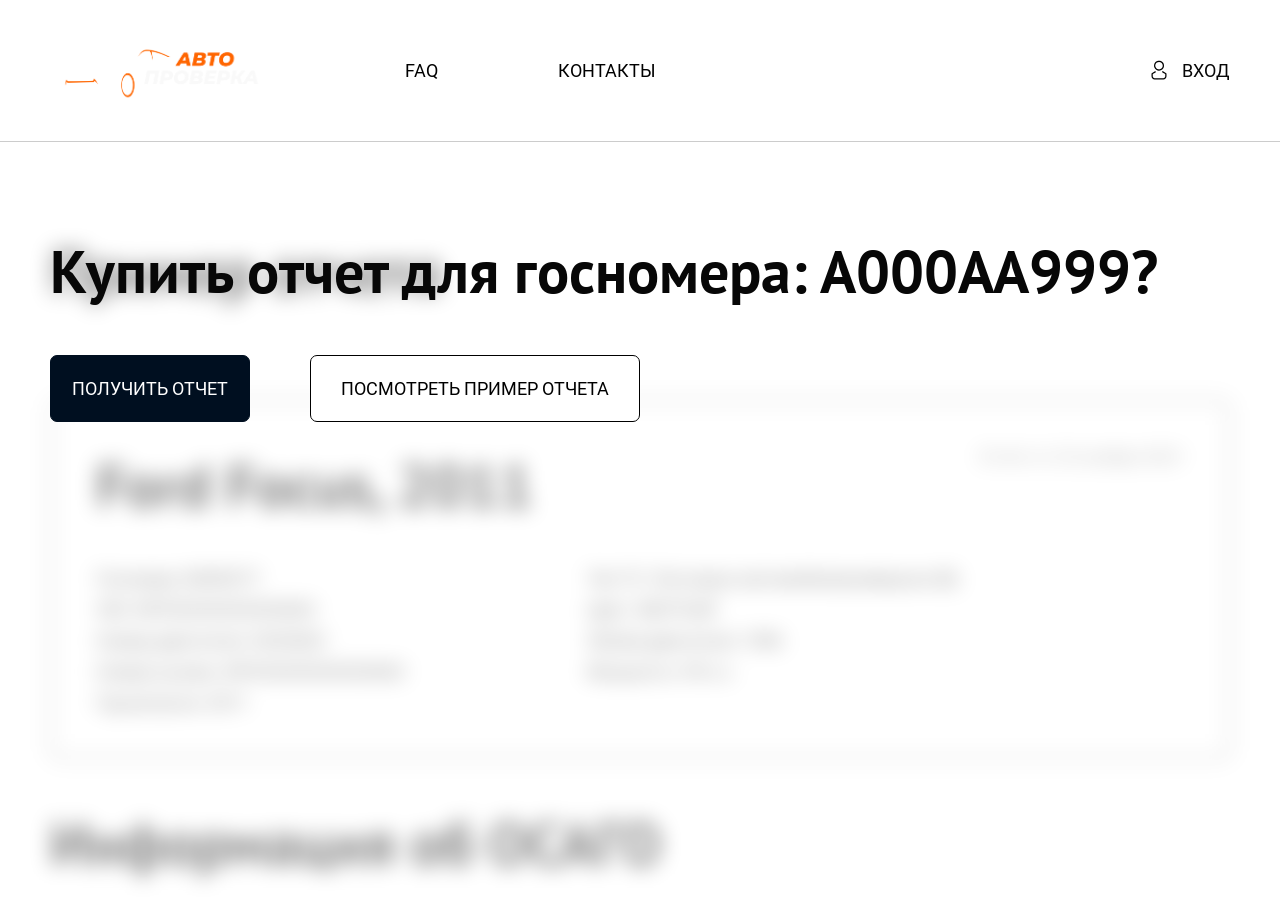
<file: rep-page.html>
<!DOCTYPE html>
<html lang="ru">

<head>
    <meta charset="UTF-8">
    <meta http-equiv="X-UA-Compatible" content="IE=edge">
    <meta name="viewport" content="width=device-width, initial-scale=1.0">
    <title>Auto | Development Version</title>
    <link rel="stylesheet" href="css/style.min.css">
</head>

<body>
    <div class="wrapper">
        <div class="content">
            <header class="header header_dark">
                <div class="container">
                    <div class="row">
                        <div class="header__col header__col_logo">
                            <div class="header__logo">
                                <img src="images/logo.png" alt="логотип">
                            </div>
                        </div>
                        <div class="header__col header__col_menu">
                            <input class="burger-menu__input" type="checkbox" id="burgerMenu">
                            <label class='menu__icon burger-menu' for="burgerMenu">
                                <span></span>
                                <span></span>
                                <span></span>
                            </label>
                            <div class="header__menu">
                                <nav class='header-menu__body'>
                                    <ul class='header-menu__list'>
                                        <li class='header-menu__item'><a href='#' class='header-menu__link'>FAQ</a></li>
                                        <li class='header-menu__item'><a href='#contacts' class='header-menu__link'>КОНТАКТЫ</a></li>
                                        <li class='header-menu__item header-menu__item_mob'><a href='https://progenen.github.io/AutoProd/registration-page.html' class='header-menu__link'>профиль</a></li>
                                    </ul>
                                    <ul class="header-menu__info">
                                        <li class="header-menu__info-item">
                                            <a href="tel:89990000000" class="header-menu__info-link">89990000000</a>
                                        </li>
                                        <li class="header-menu__info-item">
                                            <a href="mailto:1@m.ru" class="header-menu__info-link">1@m.ru</a>
                                        </li>
                                    </ul>
                                </nav>
                            </div>
                            <div class="header__menu-bg"></div>
                        </div>
                        <div class="header__col header__col_enter">
                            <a href="https://progenen.github.io/AutoProd/registration-page.html" class="header__enter">
                                <svg class="header__enter-icon" width="20" height="20" viewBox="0 0 20 20" fill="none" xmlns="http://www.w3.org/2000/svg">
                                    <path d="M10 10.625C9.0111 10.625 8.0444 10.3318 7.22215 9.78235C6.39991 9.23294 5.75904 8.45205 5.3806 7.53842C5.00217 6.62479 4.90315 5.61946 5.09608 4.64955C5.289 3.67965 5.76521 2.78873 6.46447 2.08947C7.16373 1.39021 8.05465 0.914002 9.02455 0.721076C9.99446 0.52815 10.9998 0.627166 11.9134 1.0056C12.8271 1.38404 13.6079 2.02491 14.1574 2.84715C14.7068 3.6694 15 4.6361 15 5.625C15 6.95109 14.4732 8.22285 13.5355 9.16054C12.5979 10.0982 11.3261 10.625 10 10.625ZM10 1.875C9.25832 1.875 8.5333 2.09494 7.91661 2.50699C7.29993 2.91905 6.81928 3.50472 6.53545 4.18994C6.25163 4.87516 6.17736 5.62916 6.32206 6.35659C6.46675 7.08402 6.8239 7.75221 7.34835 8.27665C7.8728 8.8011 8.54098 9.15825 9.26841 9.30295C9.99584 9.44764 10.7498 9.37338 11.4351 9.08955C12.1203 8.80572 12.706 8.32508 13.118 7.70839C13.5301 7.09171 13.75 6.36668 13.75 5.625C13.75 4.63044 13.3549 3.67661 12.6517 2.97335C11.9484 2.27009 10.9946 1.875 10 1.875Z"/>
                                    <path d="M14.375 19.375H5.625C4.7962 19.375 4.00134 19.0458 3.41529 18.4597C2.82924 17.8737 2.5 17.0788 2.5 16.25V13.75C2.50002 13.6415 2.52826 13.5349 2.58196 13.4407C2.63566 13.3465 2.71295 13.2678 2.80625 13.2125L5.93125 11.3375C6.07224 11.2738 6.23186 11.2646 6.37922 11.3118C6.52658 11.359 6.6512 11.4591 6.72896 11.5929C6.80673 11.7267 6.83212 11.8845 6.80022 12.0359C6.76831 12.1873 6.68138 12.3215 6.55625 12.4125L3.75 14.1062V16.25C3.75 16.7473 3.94754 17.2242 4.29917 17.5758C4.65081 17.9275 5.12772 18.125 5.625 18.125H14.375C14.8723 18.125 15.3492 17.9275 15.7008 17.5758C16.0525 17.2242 16.25 16.7473 16.25 16.25V14.1062L13.4312 12.4125C13.3516 12.3765 13.2803 12.3241 13.2221 12.2589C13.1639 12.1936 13.1201 12.1168 13.0934 12.0335C13.0667 11.9502 13.0579 11.8623 13.0673 11.7754C13.0768 11.6884 13.1044 11.6044 13.1483 11.5288C13.1923 11.4532 13.2516 11.3877 13.3225 11.3365C13.3934 11.2852 13.4742 11.2494 13.5598 11.2314C13.6453 11.2134 13.7337 11.2135 13.8193 11.2318C13.9048 11.25 13.9855 11.2861 14.0562 11.3375L17.1812 13.2125C17.2769 13.2662 17.3567 13.3442 17.4126 13.4386C17.4686 13.5329 17.4987 13.6403 17.5 13.75V16.25C17.5 17.0788 17.1708 17.8737 16.5847 18.4597C15.9987 19.0458 15.2038 19.375 14.375 19.375Z"/>
                                </svg>
                                вход
                            </a>
                        </div>
                    </div>
                </div>
            </header>

<div class="rep-wrapper">
    <section class="rep-report" id="report">
        <div class="container">
            <div class="row">
                <h2 class="title title_bold title_dark">
                    Пример отчета
                </h2>
            </div>
            <div class="row">
                <div class="rep-report__info">
                    <div class="rep-report__info-header">
                        <h2 class="rep-report__info-title title title_bold title_dark">
                            Ford Focus, 2011
                        </h2>
                        <div class="rep-report__info-date">
                            Отчёт от 23 ноября 2021
                        </div>
                    </div>
                    <div class="rep-report__info-body">
                        <ul class="rep-report__info-list">
                            <li class="rep-report__info-item">
                                Госномер: ЕМ50377
                            </li>
                            <li class="rep-report__info-item">
                                VIN: X9FSXXXXXXXXXX603
                            </li>
                            <li class="rep-report__info-item">
                                Номер двигателя: XXXX603
                            </li>
                            <li class="rep-report__info-item">
                                Номер кузова: X9FSXXXXXXXXXX603
                            </li>
                            <li class="rep-report__info-item">
                                Год выпуска: 2011
                            </li>
                            <li class="rep-report__info-item">
                                Тип ТС: Легковые автомобилиуниверсал (В)
                            </li>
                            <li class="rep-report__info-item">
                                Цвет: ЖЕЛТЫЙ
                            </li>
                            <li class="rep-report__info-item">
                                Объём двигателя: 1596
                            </li>
                            <li class="rep-report__info-item">
                                Мощность: 99 л.с
                            </li>
                        </ul>
                    </div>
                </div>
            </div>
            <div class="row">
                <div class="rep-report__title title title_bold title_dark rep-report__osago-title">
                    Информация об ОСАГО
                </div>
            </div>
            <div class="row">
                <ul class="info-list rep-report__osago-list">
                    <li class="rep-report__info-item info-list__item">
                        Владелец: ОБЩЕСТВО С ОГРАНИЧЕННОИ ОТВЕТСТВЕННОСТЬЮ НЖТЮГ, ИНН 7719730841
                    </li>
                    <li class="rep-report__info-item info-list__item">
                        Страхователь: ОБЩЕСТВО С ОГРАНИЧЕННОИ ОТВЕТСТВЕННОСТЬЮ НЖТЮГ, ИНН 7719730841
                    </li>
                    <li class="rep-report__info-item info-list__item">
                        Страховщик: ПАО СК "Росгосстрах"
                    </li>
                    <li class="rep-report__info-item info-list__item">
                        Полис: ССС 0318529048
                    </li>
                    <li class="rep-report__info-item info-list__item">
                        Статус: Прекратил действие
                    </li>
                    <li class="rep-report__info-item info-list__item">
                        Цель: Такси
                    </li>
                    <li class="rep-report__info-item info-list__item">
                        Ограничения: Не ограничен список лиц, допущенных к управлению
                    </li>
                    <li class="rep-report__info-item info-list__item">
                        КБМ: 1.00
                    </li>
                    <li class="rep-report__info-item info-list__item">
                        Страховая сумма: 11741.40 руб.
                    </li>
                    <li class="rep-report__info-item info-list__item">
                        Регион: г Москва
                    </li>
                    <li class="rep-report__info-item info-list__item">
                        Прицеп: Нет
                    </li>
                    <li class="rep-report__info-item info-list__item">
                        Следует к месту регистрации: Нет
                    </li>
                </ul>
            </div>
            <div class="row">
                <div class="alert">
                    <p class="alert__text">
                        При осмотре автомобиля всегда сверяйте данные ПТС и VIN с указанными в отчёте.
                    </p>
                </div>
            </div>
            <div class="row">
                <h2 class="title title_bold title_dark title_nof">
                    Владельцы
                </h2>
            </div>
            <div class="row rep-report__cards">
                <div class="rep-report__card">
                    <h3 class="rep-report__card-title">
                        1 владелец
                    </h3>
                    <p class="rep-report__card-text">
                        Период владения: 25 августа 2011 - 11 декабря 2014
                        Срок владения: 3 года 3 месяца 19 дней
                        Тип владельца: Юридическое лицо
                        Причина: первичная регистрация
                    </p>
                </div>
                <div class="rep-report__card">
                    <h3 class="rep-report__card-title">
                        2 владелец
                    </h3>
                    <p class="rep-report__card-text">
                        Период владения: 25 августа 2011 - 11 декабря 2014
                        Срок владения: 3 года 3 месяца 19 дней
                        Тип владельца: Юридическое лицо
                        Причина: первичная регистрация
                    </p>
                </div>
                <div class="rep-report__card">
                    <h3 class="rep-report__card-title">
                        3 владелец
                    </h3>
                    <p class="rep-report__card-text">
                        Период владения: 25 августа 2011 - 11 декабря 2014
                        Срок владения: 3 года 3 месяца 19 дней
                        Тип владельца: Юридическое лицо
                        Причина: первичная регистрация
                    </p>
                </div>
            </div>
            <div class="row">
                <div class="alert">
                    <p class="alert__text">
                        Будьте осторожны, если автомобилем владело юридическое лицо. Транспортное средство могло
                        использоваться в таскопарке или каршеринге. Владельцы обычно специально делают дубликат ПТС,
                        чтобы
                        скрыть из истории владения юридических лиц.
                    </p>
                </div>
            </div>
            <div class="row">
                <h2 class="title title_bold title_dark title_nof">
                    Ограничения ГИБДД
                </h2>
            </div>
            <div class="row">
                Ограничения не найдены
            </div>
            <div class="row">
                <div class="alert">
                    <p class="alert__text">
                        Запрет регистрационных действий на машину накладывается, если у автовладельца есть
                        неоплаченные
                        штрафы и налоги, либо если имущество стало предметом спора.
                    </p>
                </div>
            </div>
            <div class="row">
                <h2 class="title title_bold title_dark title_nof">
                    Розыск
                </h2>
            </div>
            <div class="row">
                Сведения о розыске не найдены
            </div>
            <div class="row">
                <div class="alert">
                    <p class="alert__text">
                        Покупка разыскиваемого автомобиля грозит тем, что его отберут в ГИБДД при регистрации, и
                        пока будет
                        идти следствие, а это может затянуться на долгий срок, автомобиль будет стоять на
                        штрафплощадке.
                    </p>
                </div>
            </div>
            <div class="row rep-report__cards">
                <div class="rep-report__card">
                    <div class="rep-report__card-date">
                        14.10.2019 12:20
                    </div>
                    <div class="rep-report__card-text">
                        <ul class="rep-report__card-list">
                            <li class="rep-report__card-list-item">
                                Тип происшествия: Столкновение
                            </li>
                            <li class="rep-report__card-list-item">
                                Состояние авто после ДТП: Повреждено
                            </li>
                            <li class="rep-report__card-list-item">
                                Регион: Москва
                            </li>
                            <li class="rep-report__card-list-item">
                                Причина: первичная регистрация
                            </li>
                        </ul>
                    </div>
                </div>
                <div class="rep-report__card">
                    <div class="rep-report__card-date">
                        14.10.2019 12:20
                    </div>
                    <div class="rep-report__card-text">
                        <ul class="rep-report__card-list">
                            <li class="rep-report__card-list-item">
                                Тип происшествия: Столкновение
                            </li>
                            <li class="rep-report__card-list-item">
                                Состояние авто после ДТП: Повреждено
                            </li>
                            <li class="rep-report__card-list-item">
                                Регион: Москва
                            </li>
                            <li class="rep-report__card-list-item">
                                Причина: первичная регистрация
                            </li>
                        </ul>
                    </div>
                </div>
                <div class="rep-report__card">
                    <div class="rep-report__card-date">
                        14.10.2019 12:20
                    </div>
                    <div class="rep-report__card-text">
                        <ul class="rep-report__card-list">
                            <li class="rep-report__card-list-item">
                                Тип происшествия: Столкновение
                            </li>
                            <li class="rep-report__card-list-item">
                                Состояние авто после ДТП: Повреждено
                            </li>
                            <li class="rep-report__card-list-item">
                                Регион: Москва
                            </li>
                            <li class="rep-report__card-list-item">
                                Причина: первичная регистрация
                            </li>
                        </ul>
                    </div>
                </div>
                <div class="rep-report__card">
                    <div class="rep-report__card-date">
                        14.10.2019 12:20
                    </div>
                    <div class="rep-report__card-text">
                        <ul class="rep-report__card-list">
                            <li class="rep-report__card-list-item">
                                Тип происшествия: Столкновение
                            </li>
                            <li class="rep-report__card-list-item">
                                Состояние авто после ДТП: Повреждено
                            </li>
                            <li class="rep-report__card-list-item">
                                Регион: Москва
                            </li>
                            <li class="rep-report__card-list-item">
                                Причина: первичная регистрация
                            </li>
                        </ul>
                    </div>
                </div>

            </div>
            <div class="row">
                <h2 class="title title_bold title_dark title_nof">
                    Пробег
                </h2>
            </div>
            <div class="row">
                <p class="text">Пробег мог быть скручен</p>
            </div>
            <div class="row">
                <div class="alert">
                    <p class="alert__text">
                        В данном блоке отображаются данные о прохождении техосмотра на основании данных
                        диагностических карт
                        ТС.
                        Срок прохождения технического осмотра для автомобилей категории «B»: — первые четыре года —
                        не
                        требуется; — возраст от 4 до 10 лет — каждые 2 года; — старше 10 лет — ежегодно.
                    </p>
                </div>
            </div>
            <div class="row rep-report__cards">
                <div class="rep-report__card">
                    <div class="rep-report__card-date">
                        1 января 2012
                    </div>
                    <div class="rep-report__card-text">
                        <ul class="rep-report__card-list">
                            <li class="rep-report__card-list-item">
                                Пробег: 1 км
                            </li>
                            <li class="rep-report__card-list-item">
                                Действителен: До 6 сентября 2012
                            </li>
                            <li class="rep-report__card-list-item">
                                Номер диагностической карты: 201209181744016537123
                            </li>
                        </ul>
                    </div>
                </div>
                <div class="rep-report__card">
                    <div class="rep-report__card-date">
                        1 января 2012
                    </div>
                    <div class="rep-report__card-text">
                        <ul class="rep-report__card-list">
                            <li class="rep-report__card-list-item">
                                Пробег: 1 км
                            </li>
                            <li class="rep-report__card-list-item">
                                Действителен: До 6 сентября 2012
                            </li>
                            <li class="rep-report__card-list-item">
                                Номер диагностической карты: 201209181744016537123
                            </li>
                        </ul>
                    </div>
                </div>
                <div class="rep-report__card">
                    <div class="rep-report__card-date">
                        1 января 2012
                    </div>
                    <div class="rep-report__card-text">
                        <ul class="rep-report__card-list">
                            <li class="rep-report__card-list-item">
                                Пробег: 1 км
                            </li>
                            <li class="rep-report__card-list-item">
                                Действителен: До 6 сентября 2012
                            </li>
                            <li class="rep-report__card-list-item">
                                Номер диагностической карты: 201209181744016537123
                            </li>
                        </ul>
                    </div>
                </div>
                <div class="rep-report__card">
                    <div class="rep-report__card-date">
                        1 января 2012
                    </div>
                    <div class="rep-report__card-text">
                        <ul class="rep-report__card-list">
                            <li class="rep-report__card-list-item">
                                Пробег: 1 км
                            </li>
                            <li class="rep-report__card-list-item">
                                Действителен: До 6 сентября 2012
                            </li>
                            <li class="rep-report__card-list-item">
                                Номер диагностической карты: 201209181744016537123
                            </li>
                        </ul>
                    </div>
                </div>
            </div>
            <div class="row">
                <h2 class="title title_bold title_dark title_nof">
                    Коммерческое использование
                </h2>
            </div>
            <div class="row">
                <p class="text">Найдены сведения об использовании в такси</p>
            </div>
            <div class="row">
                <ul class="info-list">
                    <li class="info__list-item">
                        1. Использование в такси
                    </li>
                    <li class="info__list-item">
                        Общество с ограниченной ответственностью «НЖТ-ЮГ»
                    </li>
                    <li class="info__list-item">
                        ИНН: 7719730841
                    </li>
                    <li class="info__list-item">
                        МСК 0007777
                    </li>
                    <li class="info__list-item">
                        Статус: Прекращено
                    </li>
                    <li class="info__list-item">
                        Город: Москва
                    </li>
                    <li class="info__list-item">
                        Дата начала использования: 13.09.2011
                    </li>
                    <li class="info__list-item">
                        Дата окончания использования: 12.09.2016
                    </li>
                </ul>
            </div>
            <div class="row">
                <div class="alert">
                    <p class="alert__text">
                        Данные представлены из региональных баз по регистрации автомобиля в качестве такси.
                    </p>
                </div>
            </div>
            <div class="row">
                <h2 class="title title_bold title_dark title_nof">
                    Залог
                </h2>
            </div>
            <div class="row">
                <p class="text">
                    Информация о залоге не найдена
                </p>
            </div>
            <div class="row">
                <div class="alert">
                    <p class="alert__text">
                        Если заложенное авто продадут без согласия банка, сделку могут признать недействительной, а
                        машину —
                        забрать. Перед покупкой убедитесь, что продавец погасил долг.
                    </p>
                </div>
            </div>
            <div class="row">
                <h2 class="title title_bold title_dark title_nof">
                    Лизинг
                </h2>
            </div>
            <div class="row">
                <p class="text">
                    Информация о лизинге не найдена
                </p>
            </div>
            <div class="row">
                <div class="alert">
                    <p class="alert__text">
                        Покупка авто, которое находится в лизинге, сопровождается рисками. Например, на ТС могут
                        быть
                        ограничения ГИБДД. Купив такое авто, новый владелец не сможет зарегистрировать т/с в
                        автоинспекции.
                        Лизинговая компания может изъять автомобиль через суд, если бывший владелец перестанет
                        выплачивать
                        лизинговые взносы.
                    </p>
                </div>
            </div>
        </div>
    </section>
    <section class="rep-buy subscr" id="subscr">
        <div class="container">
            <div class="row">
                <h2 class="title title_bold title_dark subscr__title">
                    Купить отчет
                </h2>
            </div>
            <form class="rep-buy__form subscr__form">
                <div class="row rep-buy__cards subscr__cards">
                    <input type="radio" name="sub" class="rep-buy__card-checkbox subscr__card-checkbox" id="sub1">
                    <label for="sub1" class="rep-buy__card subscr__card">
                        <div class="rep-buy__card-header subscr__card-header">

                            <div class="rep-buy__card-title subscr__card-title">
                                Подписка «Профи»
                            </div>
                        </div>
                        <div class="rep-buy__card-body subscr__card-body">

                            <div class="rep-buy__card-price subscr__card-price">
                                1₽<span>/первый день</span>
                            </div>
                            <div class="rep-buy__card-descr subscr__card-descr">
                                Далее 690 ₽ / 7 дней за 15 отчетов
                            </div>
                        </div>
                    </label>
                    <input type="radio" name="sub" class="rep-buy__card-checkbox subscr__card-checkbox" id="sub2">
                    <label for="sub2" class="rep-buy__card subscr__card">
                        <div class="rep-buy__card-header subscr__card-header">

                            <div class="rep-buy__card-title subscr__card-title">
                                Один отчет
                            </div>
                        </div>
                        <div class="rep-buy__card-body subscr__card-body">

                            <div class="rep-buy__card-price subscr__card-price">
                                99₽
                            </div>
                            <div class="rep-buy__card-descr subscr__card-descr">
                                Для проверки одного ТС
                            </div>
                        </div>
                    </label>

                    <input type="radio" name="sub" class="rep-buy__card-checkbox subscr__card-checkbox" id="sub3">
                    <label for="sub3" class="rep-buy__card subscr__card">
                        <div class="rep-buy__card-header subscr__card-header">

                            <div class="rep-buy__card-title subscr__card-title">
                                Пакет из 5 отчетов
                            </div>
                        </div>
                        <div class="rep-buy__card-body subscr__card-body">

                            <div class="rep-buy__card-price subscr__card-price">
                                369₽
                            </div>
                            <div class="rep-buy__card-descr subscr__card-descr">
                                Один отчет за 74 ₽
                            </div>
                        </div>
                    </label>
                </div>
                <div class="rep-buy__agree subscr__agree">
                    <div class="rep-buy__agree-wrapper subscr__agree-wrapper">
                        <div class="rep-buy__agree-check subscr__agree-check check">
                            <input type="checkbox"
                                class="rep-buy__agree-check-input subscr__agree-check-input check__input"
                                id="subCheck1"></input>
                            <span class="rep-buy__agree-check-custom subscr__agree-check-custom check__custom"></span>
                        </div>
                        <label for="subCheck1">Соглашаюсь с Политикой конфиденциальности и обработкой
                            персональных
                            данных</label>
                    </div>
                    <div class="rep-buy__agree-wrapper subscr__agree-wrapper">
                        <div class="rep-buy__agree-check subscr__agree-check check">
                            <input type="checkbox"
                                class="rep-buy__agree-check-input subscr__agree-check-input check__input"
                                id="subCheck2"></input>
                            <span class="rep-buy__agree-check-custom subscr__agree-check-custom check__custom"></span>
                        </div>
                        <label for="subCheck2">Соглашаюсь тарифами сервиса и условиями использования, ознакомлен
                            с
                            периодическими списаниями 690 рублей в неделю за 15 отчетов об автомобиле при
                            оформлении
                            подписки за 1 рубль на 1 день, далее 690 рублей в неделю</label>
                    </div>
                </div>
                <button class="rep-buy__btn subscr__btn btn btn_dark" type="submit">КУПИТЬ</button>
            </form>
        </div>
    </section>

    <div class="rep-modal">
        <div class="rep-modal__bg">
            <div class="rep-modal__content">
                <div class="container">
                    <h2 class="rep-modal__title title title_bold title_dark">Купить отчет для госномера: А000АА999?</h2>
                    <div class="rep-modal__btns">
                        <a href="#report" class="rep-modal__btn btn btn_dark btn_getrep">
                            ПОЛУЧИТЬ ОТЧЕТ
                        </a>
                        <a href="#subscr" class="rep-modal__btn btn btn_white btn_getprimrep">
                            ПОСМОТРЕТЬ ПРИМЕР ОТЧЕТА
                        </a>
                    </div>
                </div>
            </div>
        </div>
    </div>
</div>

</div>
<footer class="footer">
    <div class="container">
        <div class="row">
            <nav class="footer__menu">
                <ul class='footer-menu__list'>
                    <li class='footer-menu__item'><a href='#' class='footer-menu__link'>Политика конфиденциальности</a></li>
                    <li class='footer-menu__item'><a href='#' class='footer-menu__link'>Обработка персональных данных</a></li>
                    <li class='footer-menu__item'><a href='#' class='footer-menu__link'>Оферта</a></li>
                    <li class='footer-menu__item'><a href='#' class='footer-menu__link'>Тарифы</a></li>
                    <li class='footer-menu__item'><a href='#' class='footer-menu__link'>Отменить подписку</a></li>
                </ul>
            </nav>
        </div>
    </div>
</footer>
</div>
<script src="JS/bundle.js"></script>
</body>

</html>
</file>
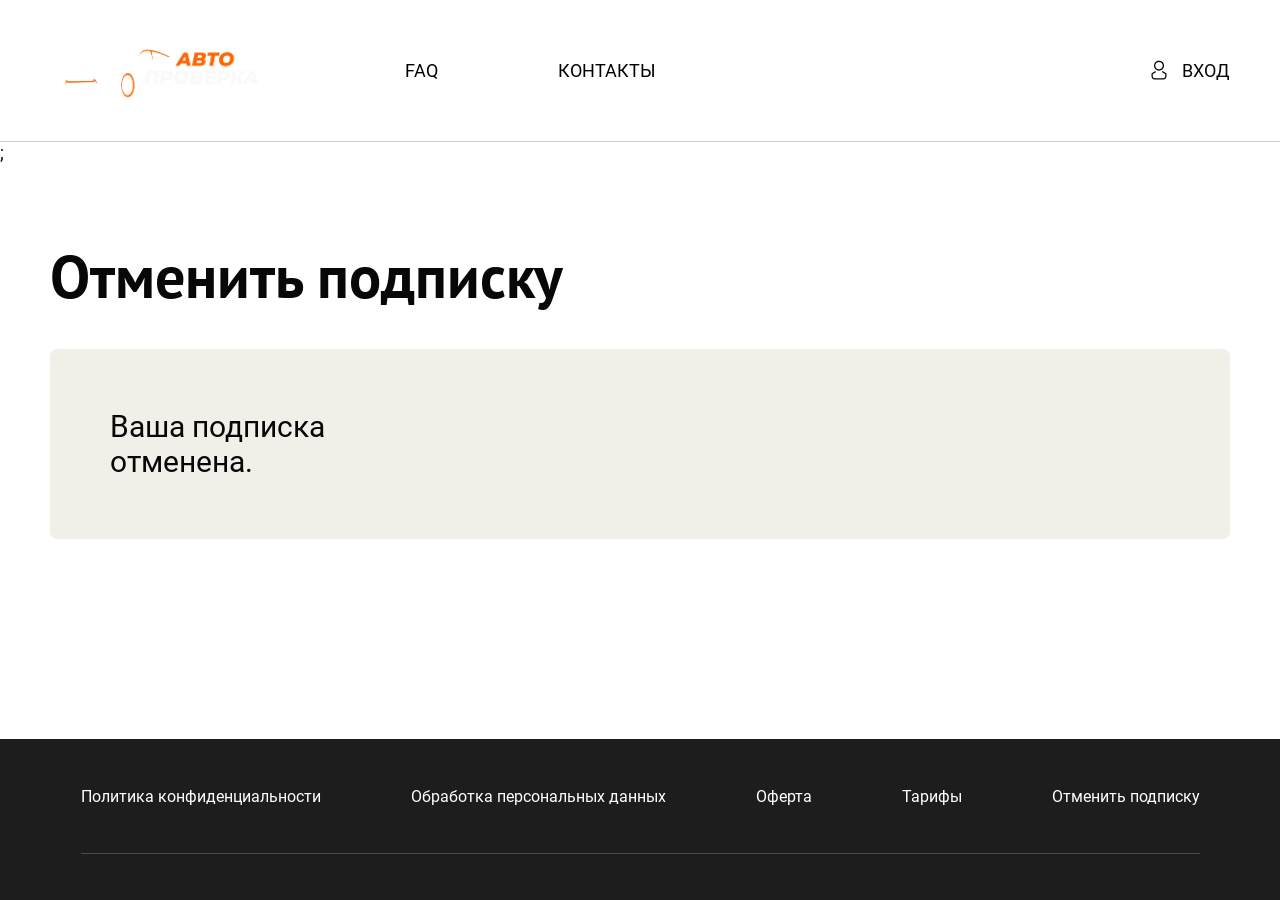
<file: sub-canc-page.html>
<!DOCTYPE html>
<html lang="ru">

<head>
    <meta charset="UTF-8">
    <meta http-equiv="X-UA-Compatible" content="IE=edge">
    <meta name="viewport" content="width=device-width, initial-scale=1.0">
    <title>Auto | Development Version</title>
    <link rel="stylesheet" href="css/style.min.css">
</head>

<body>
    <div class="wrapper">
        <div class="content">
            <header class="header header_dark">
                <div class="container">
                    <div class="row">
                        <div class="header__col header__col_logo">
                            <div class="header__logo">
                                <img src="images/logo.png" alt="логотип">
                            </div>
                        </div>
                        <div class="header__col header__col_menu">
                            <input class="burger-menu__input" type="checkbox" id="burgerMenu">
                            <label class='menu__icon burger-menu' for="burgerMenu">
                                <span></span>
                                <span></span>
                                <span></span>
                            </label>
                            <div class="header__menu">
                                <nav class='header-menu__body'>
                                    <ul class='header-menu__list'>
                                        <li class='header-menu__item'><a href='#' class='header-menu__link'>FAQ</a></li>
                                        <li class='header-menu__item'><a href='#contacts' class='header-menu__link'>КОНТАКТЫ</a></li>
                                        <li class='header-menu__item header-menu__item_mob'><a href='https://progenen.github.io/AutoProd/registration-page.html' class='header-menu__link'>профиль</a></li>
                                    </ul>
                                    <ul class="header-menu__info">
                                        <li class="header-menu__info-item">
                                            <a href="tel:89990000000" class="header-menu__info-link">89990000000</a>
                                        </li>
                                        <li class="header-menu__info-item">
                                            <a href="mailto:1@m.ru" class="header-menu__info-link">1@m.ru</a>
                                        </li>
                                    </ul>
                                </nav>
                            </div>
                            <div class="header__menu-bg"></div>
                        </div>
                        <div class="header__col header__col_enter">
                            <a href="https://progenen.github.io/AutoProd/registration-page.html" class="header__enter">
                                <svg class="header__enter-icon" width="20" height="20" viewBox="0 0 20 20" fill="none" xmlns="http://www.w3.org/2000/svg">
                                    <path d="M10 10.625C9.0111 10.625 8.0444 10.3318 7.22215 9.78235C6.39991 9.23294 5.75904 8.45205 5.3806 7.53842C5.00217 6.62479 4.90315 5.61946 5.09608 4.64955C5.289 3.67965 5.76521 2.78873 6.46447 2.08947C7.16373 1.39021 8.05465 0.914002 9.02455 0.721076C9.99446 0.52815 10.9998 0.627166 11.9134 1.0056C12.8271 1.38404 13.6079 2.02491 14.1574 2.84715C14.7068 3.6694 15 4.6361 15 5.625C15 6.95109 14.4732 8.22285 13.5355 9.16054C12.5979 10.0982 11.3261 10.625 10 10.625ZM10 1.875C9.25832 1.875 8.5333 2.09494 7.91661 2.50699C7.29993 2.91905 6.81928 3.50472 6.53545 4.18994C6.25163 4.87516 6.17736 5.62916 6.32206 6.35659C6.46675 7.08402 6.8239 7.75221 7.34835 8.27665C7.8728 8.8011 8.54098 9.15825 9.26841 9.30295C9.99584 9.44764 10.7498 9.37338 11.4351 9.08955C12.1203 8.80572 12.706 8.32508 13.118 7.70839C13.5301 7.09171 13.75 6.36668 13.75 5.625C13.75 4.63044 13.3549 3.67661 12.6517 2.97335C11.9484 2.27009 10.9946 1.875 10 1.875Z"/>
                                    <path d="M14.375 19.375H5.625C4.7962 19.375 4.00134 19.0458 3.41529 18.4597C2.82924 17.8737 2.5 17.0788 2.5 16.25V13.75C2.50002 13.6415 2.52826 13.5349 2.58196 13.4407C2.63566 13.3465 2.71295 13.2678 2.80625 13.2125L5.93125 11.3375C6.07224 11.2738 6.23186 11.2646 6.37922 11.3118C6.52658 11.359 6.6512 11.4591 6.72896 11.5929C6.80673 11.7267 6.83212 11.8845 6.80022 12.0359C6.76831 12.1873 6.68138 12.3215 6.55625 12.4125L3.75 14.1062V16.25C3.75 16.7473 3.94754 17.2242 4.29917 17.5758C4.65081 17.9275 5.12772 18.125 5.625 18.125H14.375C14.8723 18.125 15.3492 17.9275 15.7008 17.5758C16.0525 17.2242 16.25 16.7473 16.25 16.25V14.1062L13.4312 12.4125C13.3516 12.3765 13.2803 12.3241 13.2221 12.2589C13.1639 12.1936 13.1201 12.1168 13.0934 12.0335C13.0667 11.9502 13.0579 11.8623 13.0673 11.7754C13.0768 11.6884 13.1044 11.6044 13.1483 11.5288C13.1923 11.4532 13.2516 11.3877 13.3225 11.3365C13.3934 11.2852 13.4742 11.2494 13.5598 11.2314C13.6453 11.2134 13.7337 11.2135 13.8193 11.2318C13.9048 11.25 13.9855 11.2861 14.0562 11.3375L17.1812 13.2125C17.2769 13.2662 17.3567 13.3442 17.4126 13.4386C17.4686 13.5329 17.4987 13.6403 17.5 13.75V16.25C17.5 17.0788 17.1708 17.8737 16.5847 18.4597C15.9987 19.0458 15.2038 19.375 14.375 19.375Z"/>
                                </svg>
                                вход
                            </a>
                        </div>
                    </div>
                </div>
            </header>
;

<div class="sub-canc-main">
    <div class="container">
        <div class="row">
            <h2 class="sub-canc-main__title title title_bold title_dark">
                Отменить подписку
            </h2>
        </div>
        <div class="row">
            <div class="sub-canc-main__alert alert">
                <p class="sub-canc-main__alert-text alert__text">
                    Ваша подписка отменена.
                </p>
            </div>
        </div>
    </div>
</div>
</div>
<footer class="footer">
    <div class="container">
        <div class="row">
            <nav class="footer__menu">
                <ul class='footer-menu__list'>
                    <li class='footer-menu__item'><a href='#' class='footer-menu__link'>Политика конфиденциальности</a></li>
                    <li class='footer-menu__item'><a href='#' class='footer-menu__link'>Обработка персональных данных</a></li>
                    <li class='footer-menu__item'><a href='#' class='footer-menu__link'>Оферта</a></li>
                    <li class='footer-menu__item'><a href='#' class='footer-menu__link'>Тарифы</a></li>
                    <li class='footer-menu__item'><a href='#' class='footer-menu__link'>Отменить подписку</a></li>
                </ul>
            </nav>
        </div>
    </div>
</footer>
</div>
<script src="JS/bundle.js"></script>
</body>

</html>
</file>
<file: css/style.min.css>
@font-face{font-family:Roboto;font-weight:700;font-style:normal;src:url(../fonts/Roboto/Roboto-Bold.ttf) format("truetype")}@font-face{font-family:Roboto;font-weight:400;font-style:normal;src:url(../fonts/Roboto/Roboto-Regular.ttf) format("truetype")}@font-face{font-family:"PT Sans";font-weight:700;font-style:normal;src:url(../fonts/PT_Sans/PTSans-Bold.ttf) format("truetype")}@font-face{font-family:"PT Sans";font-weight:400;font-style:normal;src:url(../fonts/PT_Sans/PTSans-Regular.ttf) format("truetype")}@font-face{font-family:"Source Sans 3";font-weight:400;font-style:normal;src:url(../fonts/Source_Sans_3/SourceSans3-VariableFont_wght.ttf) format("truetype")}*{-webkit-box-sizing:border-box;box-sizing:border-box}body{padding:0;margin:0;overflow-x:hidden;font-family:Roboto;font-weight:400;font-size:1.2857142857rem;color:#070707}body,html{height:100%;overflow-x:hidden}a:hover{text-decoration:none}.wrapper{display:-webkit-box;display:-ms-flexbox;display:flex;-webkit-box-orient:vertical;-webkit-box-direction:normal;-ms-flex-direction:column;flex-direction:column;height:100%;overflow-x:hidden;position:relative}.container{max-width:1210px;padding:0 15px;margin:0 auto}.content{-webkit-box-flex:1;-ms-flex:1 0 auto;flex:1 0 auto}footer{-webkit-box-flex:0;-ms-flex:0 0 auto;flex:0 0 auto}.row{display:-webkit-box;display:-ms-flexbox;display:flex}.text{margin:0;padding:0;font-family:Roboto;font-size:1.2857142857rem}.title{padding:0;margin:0}.title_bold{font-family:"PT Sans";font-size:4.2857142857rem;font-weight:700}.title_md{font-family:"PT Sans";font-size:2.8571428571rem;font-weight:700}.title_white{color:#fff}.title_dark{color:#070707}.title_nof{position:relative}.title_nof::after{content:"";position:absolute;background:#27a906;border-radius:50%;width:15px;top:50%;right:-45px;height:15px}.input{background:rgba(255,255,255,.6);border-radius:7px;padding-left:11px;padding-right:11px;font-size:1.2857142857rem;font-family:"PT Sans";border:none;-webkit-transition:.2s;-o-transition:.2s;transition:.2s}.input::-webkit-input-placeholder{color:rgba(0,0,0,.6);font-size:1.2857142857rem;font-family:"PT Sans"}.input::-moz-placeholder{color:rgba(0,0,0,.6);font-size:1.2857142857rem;font-family:"PT Sans"}.input:-ms-input-placeholder{color:rgba(0,0,0,.6);font-size:1.2857142857rem;font-family:"PT Sans"}.input::-ms-input-placeholder{color:rgba(0,0,0,.6);font-size:1.2857142857rem;font-family:"PT Sans"}.input::placeholder{color:rgba(0,0,0,.6);font-size:1.2857142857rem;font-family:"PT Sans"}.input:focus{background:rgba(255,255,255,.8);outline:0}.btn{border:1px solid rgba(0,0,0,0);border-radius:7px;text-transform:uppercase;text-align:center;padding:1.5714285714rem 0;max-width:200px;width:100%;font-size:1.2857142857rem;cursor:pointer}.btn_dark{background-color:#000f20;color:#fff;border-color:#000f20}.btn_white{background-color:#fff;color:#000;border-color:#000}.btn:hover{color:#fff;background-color:#012248;border-color:#012248}.btn:focus{color:#fff;background-color:#000f20;border-color:#000f20}.btn:disabled{background:rgba(0,15,32,.1);border-color:rgba(0,15,32,.1);color:rgba(0,0,0,.4)}.check-form{width:100%;display:-webkit-box;display:-ms-flexbox;display:flex;-webkit-box-align:center;-ms-flex-align:center;align-items:center}.check-form__input{max-width:880px;width:100%;padding-top:1.6785714286rem;padding-bottom:1.6785714286rem;margin:0 7.1428571429rem 0 0}.form{background:#f2efe9;padding:2.8571428571rem;border-radius:7px;display:-webkit-box;display:-ms-flexbox;display:flex;-webkit-box-orient:vertical;-webkit-box-direction:normal;-ms-flex-direction:column;flex-direction:column}.check{position:relative;height:30px;width:30px;min-width:30px;margin:0 2.1428571429rem 0 0}.check__custom{position:absolute;width:100%;height:100%;left:0;top:0;border-radius:7px;border:1px solid rgba(0,0,0,.6);display:block;z-index:0}.check__input{position:absolute;cursor:pointer;width:100%;height:100%;opacity:0;padding:0;margin:0;z-index:2}.check__input:checked~.check__custom{background-image:url(../images/icons/check.svg);background-size:80%;background-repeat:no-repeat;background-position:center}.info-list{list-style:none;padding:0;margin:0 8.5714285714rem 0 0;list-style-position:inside;-moz-column-count:2;-webkit-column-count:2;column-count:2;-webkit-column-gap:8.5714285714rem;-moz-column-gap:8.5714285714rem;column-gap:8.5714285714rem}.info-list:last-child{margin-right:0}.info-list__item{margin:10px 0 0 0}.info-list__item:first-child{margin-top:0}.alert{background:#f2efe9;border-radius:7px;padding:3.2142857143rem;width:100%}.alert__text{padding:0;margin:0}@media(max-width:660px){.rep-report__info-list{-webkit-column-gap:3.5714285714rem;-moz-column-gap:3.5714285714rem;column-gap:3.5714285714rem}}.subscr{padding:5.7142857143rem 0}.subscr__title{margin:0 0 3.0714285714rem 0}.subscr__form{margin:auto}.subscr__cards{display:-webkit-box;display:-ms-flexbox;display:flex;-webkit-box-pack:justify;-ms-flex-pack:justify;justify-content:space-between;margin:0 0 2.8571428571rem 0}.subscr__card{padding:2.1428571429rem;border:1px solid #070707;border-radius:7px;background:#fff;display:-webkit-box;display:-ms-flexbox;display:flex;-webkit-box-orient:vertical;-webkit-box-direction:normal;-ms-flex-direction:column;flex-direction:column;-webkit-box-pack:justify;-ms-flex-pack:justify;justify-content:space-between;position:relative;cursor:pointer;-webkit-box-flex:0;-ms-flex:0 1 32%;flex:0 1 32%;-webkit-transition:.2s;-o-transition:.2s;transition:.2s}.subscr__card-checkbox{opacity:0;position:absolute}.subscr__card-checkbox:checked+.subscr__card{background-color:#000f20;color:#fff}.subscr__card-checkbox:checked+.subscr__card .subscr__card-price span{color:rgba(255,255,255,.6)}.subscr__card-checkbox:checked+.subscr__card .subscr__card-descr{color:rgba(255,255,255,.6)}.subscr__card-header{margin:0 0 3.9285714286rem 0}.subscr__card-title{font-size:2.1428571429rem}.subscr__card-price{font-size:2.1428571429rem}.subscr__card-price span{font-size:1.2857142857rem;color:rgba(0,0,0,.6)}.subscr__card-descr{margin:10px 0 0 0;color:rgba(0,0,0,.6)}.subscr__agree-wrapper{display:-webkit-box;display:-ms-flexbox;display:flex;margin:22px 0 0 0}.subscr__btn{padding-top:7px;padding-bottom:7px;display:block;margin:3.2142857143rem auto 0 auto}.email-form{background:#f2efe9;border-radius:7px;padding:2.8571428571rem;max-width:480px;width:100%;display:-webkit-box;display:-ms-flexbox;display:flex;-webkit-box-orient:vertical;-webkit-box-direction:normal;-ms-flex-direction:column;flex-direction:column}.email-form__input{width:100%;padding-top:8.5px;padding-bottom:8.5px}.email-form__btn{margin-top:25px;padding-top:7px;padding-bottom:7px;max-width:240px}@media(max-width:530px){.info-list{height:initial;-webkit-column-count:1;-moz-column-count:1;column-count:1}}@media(max-width:1200px){.check-form__input{margin:0 2.1428571429rem 0 0}.check-form__btn{margin:0}html{font-size:12px}}@media(max-width:1980px){html{font-size:14px}}@media(max-width:1660px){html{font-size:14px}}@media(max-width:860px){html{font-size:9px}.subscr__cards{-webkit-box-orient:vertical;-webkit-box-direction:normal;-ms-flex-direction:column;flex-direction:column}.subscr__card{margin:15px 0 0 0;width:100%}.subscr__card:first-child{margin-top:0}.subscr__btn{margin-left:0}}@media(max-width:480px){.btn{max-width:160px}.email-form{max-width:none}.email-form__btn{width:100%;display:block;max-width:none}}.absolute-hide{display:none}.lock{overflow-y:hidden}.header{font-size:18px;padding:2.1428571429rem 0;border-bottom:1px solid rgba(0,0,0,.2)}.header_white{border:none;color:#fff}.header_white .header__enter-icon path{fill:#fff}.header_white .header__enter{color:#fff}.header_white .header__enter:hover{color:#fff}.header_white .header-menu__link{color:#fff}.header_white .header-menu__link:hover{color:#fff}.header_white .burger-menu span{background-color:#fff}.header_dark{color:#070707}.header_dark .header__enter-icon path{fill:#000}.header_dark .header__enter{color:#070707}.header_dark .header__enter:hover{color:#070707}.header_dark .header-menu__link{color:#000}.header_dark .burger-menu span{background-color:#000}.header__col_logo{-webkit-box-flex:0;-ms-flex:0 0 25%;flex:0 0 25%;margin:0 60px 0 0}.header__col_menu{-webkit-box-flex:0;-ms-flex:0 1 12.777%;flex:0 1 12.777%;-webkit-box-pack:start;-ms-flex-pack:start;justify-content:flex-start}.header__col_enter{-webkit-box-flex:0;-ms-flex:0 1 62.333%;flex:0 1 62.333%;-webkit-box-pack:end;-ms-flex-pack:end;justify-content:flex-end;text-decoration:none}.header__logo{max-width:220px;width:100%}.header__logo img{width:100%}.header__menu{display:-webkit-box;display:-ms-flexbox;display:flex;list-style:none}.header__enter{display:-webkit-box;display:-ms-flexbox;display:flex;-webkit-box-pack:end;-ms-flex-pack:end;justify-content:flex-end;text-transform:uppercase;text-decoration:none}.header__enter:hover{text-decoration:none}.header__enter-icon{margin:0 13px 0 0}.header .row{-webkit-box-align:center;-ms-flex-align:center;align-items:center}.header__menu-bg{position:fixed;width:100%;height:100%;top:0;left:0;opacity:0;-webkit-transition:.3s;-o-transition:.3s;transition:.3s;z-index:-1;background:rgba(0,0,0,.5)}.header .burger-menu{display:none;position:absolute;margin:-23px 0 0 0;right:30px;width:30px;z-index:2;height:18px;cursor:pointer;z-index:5}.header .burger-menu__input{opacity:0;left:-100%;display:none}.header .burger-menu span{-webkit-transition:.3s;-o-transition:.3s;transition:.3s;top:8px;left:0;position:absolute;width:100%;height:2px}.header .burger-menu span:first-child{top:0}.header .burger-menu span:last-child{top:auto;bottom:0}.header .burger-menu__input:checked+.burger-menu span{-webkit-transform:scale(0);-ms-transform:scale(0);transform:scale(0);background-color:#000}.header .burger-menu__input:checked+.burger-menu span:first-child{-webkit-transform:rotate(-45deg);-ms-transform:rotate(-45deg);transform:rotate(-45deg);top:8px}.header .burger-menu__input:checked+.burger-menu span:last-child{-webkit-transform:rotate(45deg);-ms-transform:rotate(45deg);transform:rotate(45deg);bottom:8px}.header .burger-menu__input:checked+.burger-menu+.header__menu{opacity:1;display:-webkit-box;display:-ms-flexbox;display:flex}.header .burger-menu__input:checked+.burger-menu+.header__menu+.header__menu-bg{opacity:1;-webkit-backdrop-filter:blur(2px);backdrop-filter:blur(2px);z-index:1}.header-menu__list{display:-webkit-box;display:-ms-flexbox;display:flex;list-style:none;padding:0;margin:0}.header-menu__item{margin:0 8.5714285714rem 0 0}.header-menu__item_mob{display:none}.header-menu__link{color:#070707;text-decoration:none;text-transform:uppercase}.header-menu__link:hover{color:#070707;text-decoration:none}.header-menu__info{display:none}@media(max-width:680px){.header__enter{display:none}.header__menu{position:fixed;overflow-y:scroll;z-index:2;width:100%;height:100%;top:0;opacity:0;display:none;background-color:#fff;-webkit-transition:.3s;-o-transition:.3s;transition:.3s;padding:0 0 0 20px}.header .burger-menu{display:block}.header .burger-menu__input{display:block}.header .header-menu__list{padding:111px 0 0 0;-webkit-box-orient:vertical;-webkit-box-direction:normal;-ms-flex-direction:column;flex-direction:column}.header .header-menu__item{margin:7px 0}.header .header-menu__item_mob{display:block}.header .header-menu__link{padding:7px 0;font-size:14px;color:#070707}.header .header-menu__info{list-style:none;padding:0;margin:0;display:block}.header .header-menu__info-link{text-decoration:none;color:rgba(7,7,7,.6);font-size:14px}.header .header-menu__info-link:hover{text-decoration:none;color:rgba(7,7,7,.6)}.header-menu__body{display:-webkit-box;display:-ms-flexbox;display:flex;-webkit-box-orient:vertical;-webkit-box-direction:normal;-ms-flex-direction:column;flex-direction:column;-webkit-box-pack:justify;-ms-flex-pack:justify;justify-content:space-between}}.home-offer{background-image:url(../images/home-offer-bg.jpg);background-size:cover;background-repeat:no-repeat;background-position:center;margin-top:-200px;padding:200px 0 6.4285714286rem 0}.home-offer__title{margin:1.2857142857rem 0}.home-offer__descr{padding:0;margin:0;font-family:"PT Sans";font-weight:400;color:#fff;font-size:2.8571428571rem;max-width:714px;width:100%}.home-offer__form{margin:3.4285714286rem 0 0 0;display:-webkit-box;display:-ms-flexbox;display:flex;-webkit-box-align:center;-ms-flex-align:center;align-items:center}.home-offer__form-input{max-width:880px;width:100%;padding-top:1.6785714286rem;padding-bottom:1.6785714286rem;margin:0 7.1428571429rem 0 0}.home-offer__menu{margin:12.6428571429rem 0 0 0;display:-webkit-box;display:-ms-flexbox;display:flex;list-style:none;-webkit-box-pack:center;-ms-flex-pack:center;justify-content:center;padding:0}.home-offer__item{margin:0 8.5714285714rem 0 0}.home-offer__item:last-child{margin:0}.home-offer__link{text-transform:uppercase;font-size:1.2857142857rem;font-family:"PT Sans";text-decoration:none;color:#fff;text-transform:uppercase}.home-offer__link:hover{color:#fff;text-decoration:none}.home-offer .row{-webkit-box-orient:vertical;-webkit-box-direction:normal;-ms-flex-direction:column;flex-direction:column}@media(max-width:1200px){.home-offer__form{-webkit-box-pack:start;-ms-flex-pack:start;justify-content:flex-start}.home-offer__form-input{margin:0 2.1428571429rem 0 0}.home-offer__form-btn{margin:0}}@media(max-width:820px){.home-offer__menu{display:none}.home-offer__form-input{max-width:440px}}@media(max-width:630px){.home-offer__form{-webkit-box-orient:vertical;-webkit-box-direction:normal;-ms-flex-direction:column;flex-direction:column;-webkit-box-align:start;-ms-flex-align:start;align-items:flex-start}.home-offer__form-btn{margin:30px 0 0 0}.home-offer__title{margin:69px 0 18px 0;font-size:30px;width:100%}.home-offer__form{margin:194px 0 0 0}.home-offer__descr{max-width:340px;font-size:21px}}.home-rep{padding:6.4285714286rem 0}.home-rep__items{display:-webkit-box;display:-ms-flexbox;display:flex;margin:3.2142857143rem 0 0 0;-ms-flex-wrap:wrap;flex-wrap:wrap;-webkit-box-pack:justify;-ms-flex-pack:justify;justify-content:space-between}.home-rep__item{min-width:220px;margin:32.5px 0;margin-right:15px;display:-webkit-box;display:-ms-flexbox;display:flex;-webkit-box-align:center;-ms-flex-align:center;align-items:center;-webkit-box-flex:0;-ms-flex:0 1 30%;flex:0 1 30%}.home-rep__item-img{width:69px;margin:0 2.1428571429rem 0 0}.home-rep__item-icon{display:block;margin:auto}.home-rep__items-text{font-weight:700;font-size:1.2857142857rem;max-width:210px;width:100%;padding:0;margin:0}.home-rep__sec{margin:3.5714285714rem 0 0 0}@media(max-width:680px){.home-rep__items{-webkit-box-pack:start;-ms-flex-pack:start;justify-content:flex-start}.home-rep__item{-webkit-box-flex:0;-ms-flex:0 1 43%;flex:0 1 43%;min-width:120px;margin:15px 22px 15px 0}.home-rep__item-img{margin:0 15px 0 0}.home-rep__item-icon{width:60%;height:60%}}@media(max-width:330px){.home-rep__item{margin:7px 11px 7px 0}.home-rep__item-img{margin:0 7px 0 0}}.home-problems{background-color:#f2efe9;padding:6.4285714286rem 0}.home-problems__title span{background-color:#000f20;padding:2px 13px;margin:4px 0 0 0;color:#fff}.home-problems__items{padding:3.2142857143rem 0;-webkit-box-orient:vertical;-webkit-box-direction:normal;-ms-flex-direction:column;flex-direction:column}.home-problems__item{display:-webkit-box;display:-ms-flexbox;display:flex;-webkit-box-align:center;-ms-flex-align:center;align-items:center;-webkit-box-flex:0;-ms-flex:0 1 24%;flex:0 1 24%;min-width:200px}.home-problems__icon{margin:0 19px 0 0}.home-problems__text{max-width:272px;width:100%}.home-problems__form{margin:40px 0 0 0}@media(max-width:680px){.home-problems__item{margin-top:20px}.home-problems__item:first-child{margin-top:0}.home-problems__icon img{width:75%}.home-problems__form{-webkit-box-orient:vertical;-webkit-box-direction:normal;-ms-flex-direction:column;flex-direction:column;-webkit-box-align:start;-ms-flex-align:start;align-items:flex-start}.home-problems__form-btn{margin:20px 0 0 0;max-width:160px;padding:12px 0}}.home-question{padding:6.4285714286rem 0}.home-question__text{font-size:1.2857142857rem;margin-top:50px}.home-question__text:first-child{margin-top:0}.home-question__text::before{content:"";position:absolute;background-image:url(../images/icons/home-page/tripledot.svg);background-size:cover;background-repeat:no-repeat;background-position:center;width:30px;height:5.8px;top:5px}.home-question__text_q{max-width:515px;margin-left:auto;width:100%;position:relative;padding:0 31px 0 0}.home-question__text_q::before{right:-30px}.home-question__text_a{text-align:left;max-width:1031px;width:100%;margin-left:auto;position:relative}.home-question__text_a::before{left:-58px}@media(max-width:1250px){.home-question__text_q{max-width:300px}.home-question__text_q::before{right:0}.home-question__text_a{max-width:800px;padding:0 0 0 50px}.home-question__text_a::before{left:0}}.home-report{padding:0 0 6.4285714286rem 0}.home-report__list{margin:3.4285714286rem 0 0 0;border:1px solid #000f20;border-radius:7px;list-style:none;padding:3.2142857143rem}.home-report__item{display:-webkit-box;display:-ms-flexbox;display:flex;margin:17px 0 0 0;-webkit-box-align:center;-ms-flex-align:center;align-items:center}.home-report__item:first-child{margin:0}.home-report__item-icon{-webkit-box-flex:0;-ms-flex:0 1 8%;flex:0 1 8%}.home-report__item-icon img{margin:auto}.home-report__item-text{-webkit-box-flex:0;-ms-flex:0 1 92%;flex:0 1 92%}@media(max-width:1100px){.home-report__item{-webkit-box-orient:vertical;-webkit-box-direction:normal;-ms-flex-direction:column;flex-direction:column;-webkit-box-align:start;-ms-flex-align:start;align-items:flex-start}}.home-questions{background-color:#000f20;padding:6.4285714286rem 0;color:#fff}.home-questions__items{-webkit-box-orient:vertical;-webkit-box-direction:normal;-ms-flex-direction:column;flex-direction:column;margin:3.4285714286rem 0 0 0}.home-questions__item{width:100%;border-bottom:1px solid rgba(255,255,255,.2);padding:2.2142857143rem 0}.home-questions__item-title{font-size:18px;display:-webkit-box;display:-ms-flexbox;display:flex;-webkit-box-align:center;-ms-flex-align:center;align-items:center;-webkit-box-pack:justify;-ms-flex-pack:justify;justify-content:space-between;cursor:pointer;width:100%}.home-questions__item-open{min-width:35px;position:relative;width:35px;height:35px;z-index:2;display:block;-webkit-transition:.3s;-o-transition:.3s;transition:.3s;cursor:pointer;margin:-10px 0 0 0;border-radius:50%}.home-questions__item-open span{-webkit-transition:.3s;-o-transition:.3s;transition:.3s;left:3px;position:absolute;width:80%;height:2px;background:#fff;top:17px}.home-questions__item-open span:first-child{-webkit-transform:rotate(180deg);-ms-transform:rotate(180deg);transform:rotate(180deg)}.home-questions__item-open span:last-child{-webkit-transform:rotate(90deg);-ms-transform:rotate(90deg);transform:rotate(90deg)}.home-questions__item-content{margin:2rem 0 0 0;opacity:0;position:absolute;top:-20%;-webkit-transition:.3s;-o-transition:.3s;transition:.3s;font-size:1.2857142857rem}.home-questions__item-check{position:absolute;opacity:0}.home-questions__item-check:checked~.home-questions__item-title .home-questions__item-open{background:#fff}.home-questions__item-check:checked~.home-questions__item-title .home-questions__item-open span{background-color:#000f20}.home-questions__item-check:checked~.home-questions__item-title .home-questions__item-open span:first-child{-webkit-transform:rotate(45deg);-ms-transform:rotate(45deg);transform:rotate(45deg)}.home-questions__item-check:checked~.home-questions__item-title .home-questions__item-open span:last-child{-webkit-transform:rotate(-45deg);-ms-transform:rotate(-45deg);transform:rotate(-45deg)}.home-questions__item-check:checked+.home-questions__item-title+.home-questions__item-content{opacity:1;top:0;position:relative}@media(max-width:480px){.home-questions__item-title{font-size:16px}}.home-contacts{padding:6.4285714286rem 0}.home-contacts__col{-webkit-box-flex:0;-ms-flex:0 1 50%;flex:0 1 50%}.home-contacts__list{list-style:none;padding:0;margin:20px 0 0 0}.home-contacts__list address{font-style:normal}.home-contacts__list:first-child{margin:0}.home-contacts__item{margin-top:9px}.home-contacts__item:first-child{margin-top:0}.home-contacts__link{text-decoration:none;color:#070707}.home-contacts__link:hover{text-decoration:none;color:#070707}.home-contacts__title{margin:0 0 3.2142857143rem 0}.home-contacts__form{margin-top:3.2142857143rem;background:#f2efe9;padding:2.8571428571rem;border-radius:7px;display:-webkit-box;display:-ms-flexbox;display:flex;-webkit-box-orient:vertical;-webkit-box-direction:normal;-ms-flex-direction:column;flex-direction:column}.home-contacts__form-input{padding-top:8.5px;padding-bottom:8.5px;margin-top:20px;width:100%}.home-contacts__form-input::-webkit-input-placeholder{color:rgba(0,0,0,.6)}.home-contacts__form-input::-moz-placeholder{color:rgba(0,0,0,.6)}.home-contacts__form-input:-ms-input-placeholder{color:rgba(0,0,0,.6)}.home-contacts__form-input::-ms-input-placeholder{color:rgba(0,0,0,.6)}.home-contacts__form-input::placeholder{color:rgba(0,0,0,.6)}.home-contacts__form-input:first-child{margin-top:0}.home-contacts__form-message{resize:none;height:80px}.home-contacts__form-btn{padding-top:7.5px;padding-bottom:7.5px;margin-top:2.1428571429rem}.home-contacts__form-check{display:-webkit-box;display:-ms-flexbox;display:flex;-webkit-box-align:center;-ms-flex-align:center;align-items:center;margin:20px 0 0 0}.home-contacts__form-check-label{width:100%;cursor:pointer;font-size:1.1428571429rem}.home-contacts__form-check-wrapper{position:relative;height:30px;width:30px;min-width:30px;margin:0 2.1428571429rem 0 0}.home-contacts__form-check-input-custom{position:absolute;width:100%;height:100%;left:0;top:0;border-radius:7px;border:1px solid rgba(0,0,0,.6);display:block;z-index:0}.home-contacts__form-check-input{position:absolute;cursor:pointer;width:100%;height:100%;opacity:0;padding:0;margin:0;z-index:2}.home-contacts__form-check-input:checked~.home-contacts__form-check-input-custom{background-image:url(../images/icons/check.svg);background-size:80%;background-repeat:no-repeat;background-position:center}@media(max-width:480px){.home-contacts .row{-webkit-box-orient:vertical;-webkit-box-direction:normal;-ms-flex-direction:column;flex-direction:column}.home-contacts__list:last-child{margin-bottom:5rem}}.rep-wrapper{position:relative}.rep-report{padding:6.4285714286rem 0}.rep-report .row{padding:0 0 3.2142857143rem 0}.rep-report__info{border:1px solid #070707;border-radius:7px;padding:3.2142857143rem;width:100%;margin:3.2142857143rem 0 0 0}.rep-report__info-header{display:-webkit-box;display:-ms-flexbox;display:flex;-webkit-box-pack:justify;-ms-flex-pack:justify;justify-content:space-between}.rep-report__info-date{color:rgba(7,7,7,.6)}.rep-report__info-body{margin:3.1428571429rem 0 0 0;display:-webkit-box;display:-ms-flexbox;display:flex}.rep-report__info-list{list-style:none;padding:0;margin:0 8.5714285714rem 0 0;list-style-position:inside;-moz-column-count:2;-webkit-column-count:2;column-count:2;-webkit-column-gap:8.5714285714rem;-moz-column-gap:8.5714285714rem;column-gap:8.5714285714rem}.rep-report__info-list:last-child{margin-right:0}.rep-report__info-item{margin:10px 0 0 0}.rep-report__info-item:first-child{margin-top:0}.rep-report__card-list{list-style:none;padding:0;margin:0}.rep-report__card-date{color:rgba(0,0,0,.6);margin:0 0 20px 0}.rep-report__cards{-webkit-box-pack:justify;-ms-flex-pack:justify;justify-content:space-between;-ms-flex-wrap:wrap;flex-wrap:wrap}.rep-report__card{border:1px solid #000;padding:3.2142857143rem;border-radius:7px;-webkit-box-flex:0;-ms-flex:0 1 49%;flex:0 1 49%;margin:20px 0 0 0}.rep-report__card-title{font-size:2.1428571429rem;margin-bottom:2.2142857143rem}.rep-modal__bg{position:absolute;overflow-x:hidden;width:100%;height:100%;top:0;left:0;background:rgba(255,255,255,.5);-webkit-backdrop-filter:blur(10.5px);backdrop-filter:blur(10.5px);z-index:0}.rep-modal__content{z-index:2;padding:6.4285714286rem 0}.rep-modal__close{position:absolute;width:100%;height:100%;top:0;left:0;z-index:1;opacity:0}.rep-modal__btn{margin-right:4.2857142857rem;display:block;text-decoration:none}.rep-modal__btn:last-child{margin-right:0;max-width:330px}.rep-modal__btns{margin-top:3.2142857143rem;display:-webkit-box;display:-ms-flexbox;display:flex}@media(max-width:660px){.rep-report__info-list{-webkit-column-gap:3.5714285714rem;-moz-column-gap:3.5714285714rem;column-gap:3.5714285714rem}}@media(max-width:580px){.rep-modal__btn{max-width:330px}.rep-modal__btn:first-child{margin-bottom:20px;margin-right:0}}@media(max-width:530px){.rep-report__info-list{height:initial;-webkit-column-count:1;-moz-column-count:1;column-count:1}.rep-report__info-header{-webkit-box-orient:vertical;-webkit-box-direction:normal;-ms-flex-direction:column;flex-direction:column}.rep-report__info-title{-webkit-box-ordinal-group:2;-ms-flex-order:1;order:1;margin:18px 0 0 0}.rep-report__cards{-webkit-box-orient:vertical;-webkit-box-direction:normal;-ms-flex-direction:column;flex-direction:column}}.politics-main{padding:5.2857142857rem 0}.politics-main__title{margin:0 0 3.2142857143rem 0}.politics-main__text p{margin:0}.registr-main{padding:6.4285714286rem 0}.registr-main__title{margin:0 0 2.4285714286rem 0}.check-main{padding:3.2142857143rem 0}.check-main__form{margin:3.2142857143rem 0 0 0}.check-main__form-input{background-color:#f2efe9}.check-rep{padding-bottom:6.4285714286rem}.check-rep__title{margin-bottom:3.2142857143rem}.check-rep__text{font-size:18px}@media(max-width:530px){.check-main{padding-bottom:70px}.check-main__form{display:-webkit-box;display:-ms-flexbox;display:flex;-webkit-box-orient:vertical;-webkit-box-direction:normal;-ms-flex-direction:column;flex-direction:column;-webkit-box-align:start;-ms-flex-align:start;align-items:flex-start}.check-main__form-btn{margin:30px 0 0 0}}.footer{background:#1d1d1d;padding:3.2857142857rem 0}.footer__menu{margin:auto;border-bottom:1px solid rgba(255,255,255,.2);padding:0 0 47px 0}.footer-menu__list{display:-webkit-box;display:-ms-flexbox;display:flex;list-style:none;margin:0;padding:0;-webkit-box-pack:center;-ms-flex-pack:center;justify-content:center}.footer-menu__item{margin-right:6.4285714286rem}.footer-menu__item:last-child{margin-right:0}.footer-menu__link{text-decoration:none;color:#fff;font-size:1.1428571429rem}.footer-menu__link:hover{text-decoration:none;color:#fff}@media(max-width:785px){.footer__menu{width:100%}.footer-menu__list{-webkit-box-orient:vertical;-webkit-box-direction:normal;-ms-flex-direction:column;flex-direction:column}.footer-menu__item{margin-top:20px;margin-right:0}.footer-menu__link{font-size:16px}}.sub-canc-main{padding:5.2857142857rem 0 6.4285714286rem 0}.sub-canc-main__alert{margin:34px 0 0 0;padding:4.2857142857rem}.sub-canc-main__alert-text{max-width:220px;font-size:2.1428571429rem}
</file>
